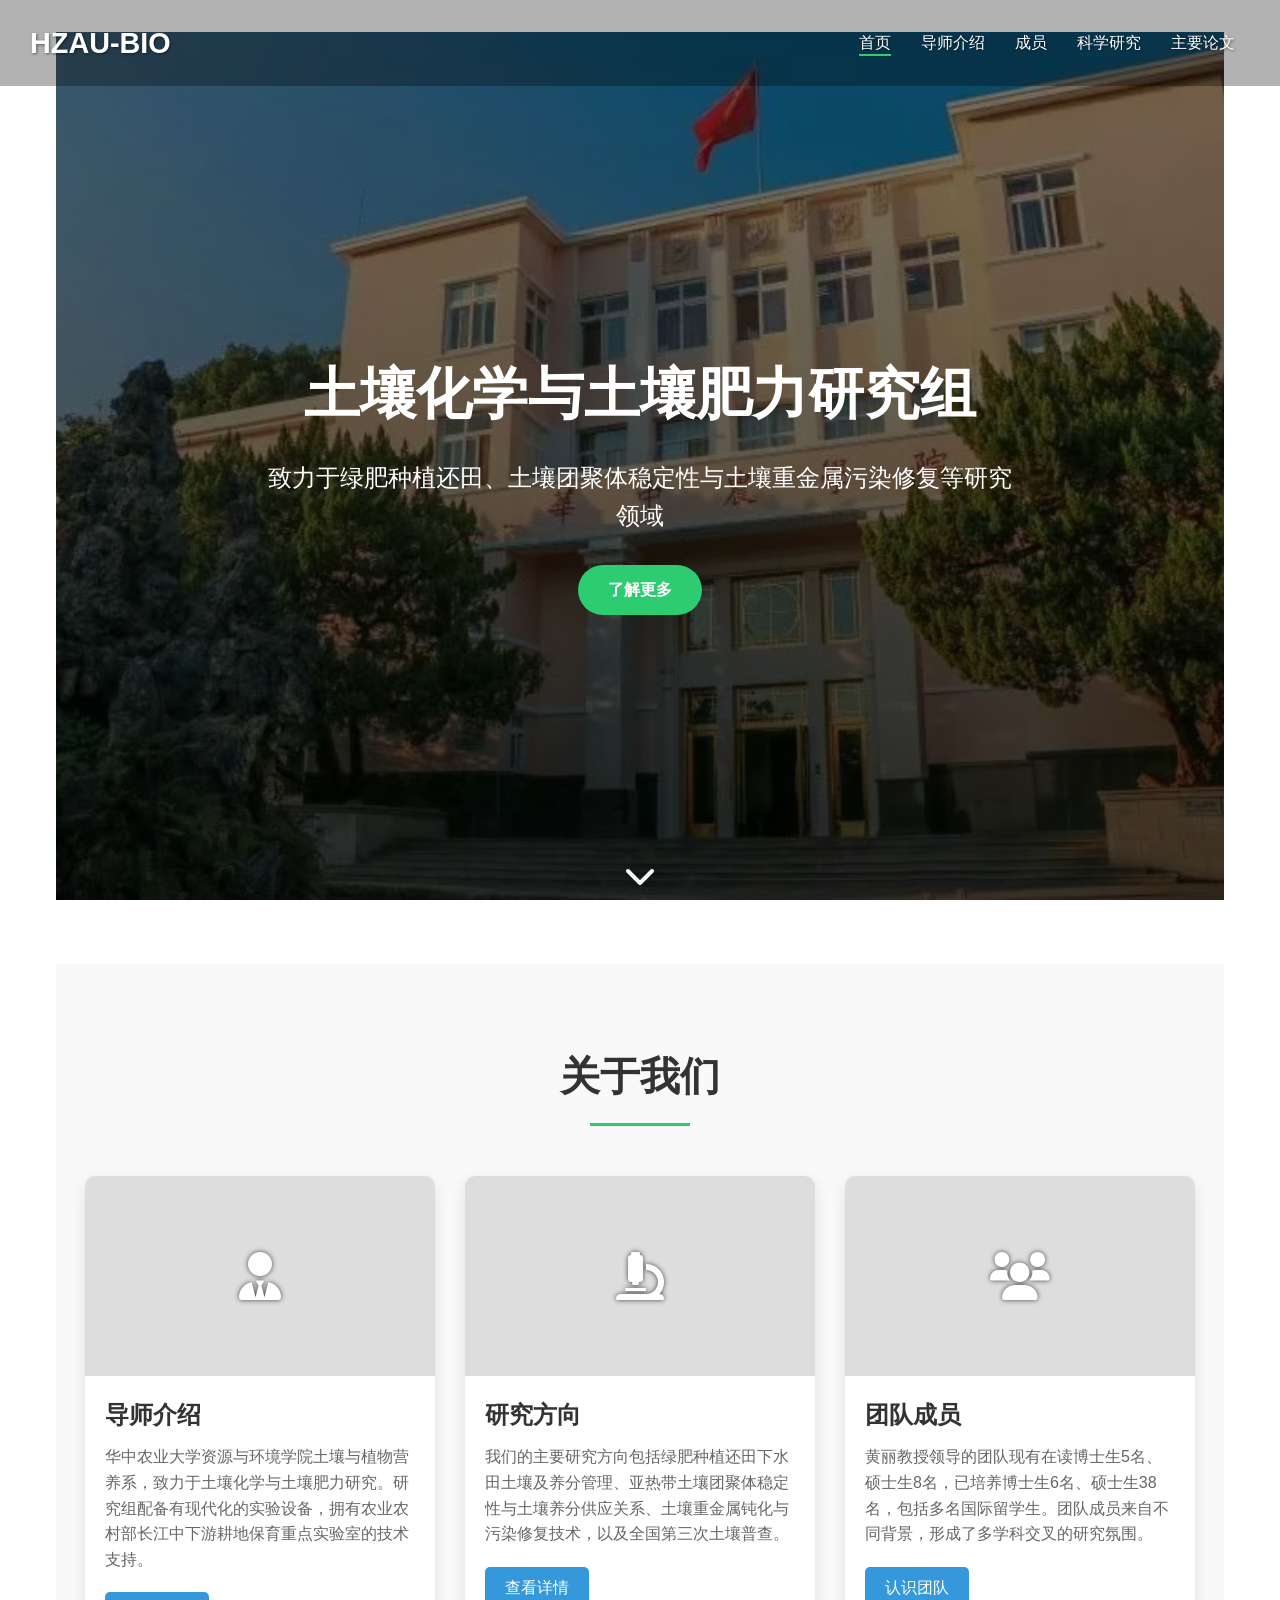
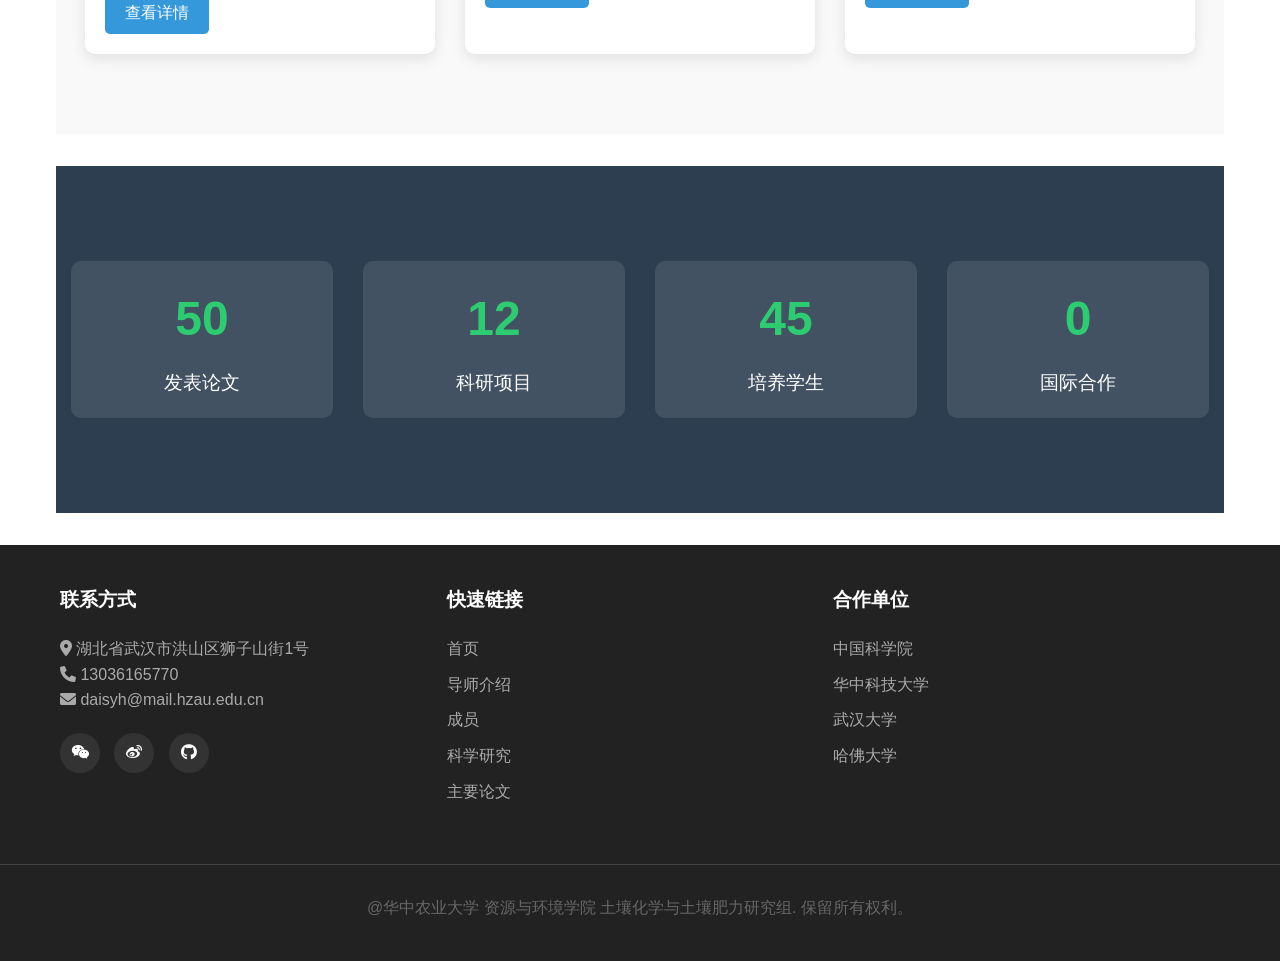
<file: index.html>
<!DOCTYPE html>
<html lang="zh-CN">

<head>
    <meta charset="UTF-8">
    <meta name="viewport" content="width=device-width, initial-scale=1.0">
    <title>土壤化学与土壤肥力研究组 - 华中农业大学</title>
    <link rel="stylesheet" href="css/base.css">
    <link rel="stylesheet" href="css/animation.css">
    <link rel="stylesheet" href="https://cdnjs.cloudflare.com/ajax/libs/font-awesome/6.0.0-beta3/css/all.min.css">
    <style>
        .hero-section {
            position: relative;
            height: 100vh;
            display: flex;
            justify-content: center;
            align-items: center;
            text-align: center;
            color: white;
            background: linear-gradient(rgba(0, 0, 0, 0.5), rgba(0, 0, 0, 0.7)), url('image/school.jpg');
            background-attachment: fixed;
            background-position: center;
            background-repeat: no-repeat;
            background-size: cover;
            overflow: hidden;
        }

        .hero-content {
            z-index: 2;
            max-width: 800px;
            padding: 20px;
        }

        .hero-title {
            font-size: 3.5rem;
            margin-bottom: 20px;
            opacity: 0;
            transform: translateY(30px);
            animation: fadeInUp 1s ease forwards;
        }

        .hero-subtitle {
            font-size: 1.5rem;
            margin-bottom: 30px;
            opacity: 0;
            transform: translateY(30px);
            animation: fadeInUp 1s ease 0.3s forwards;
        }

        .hero-button {
            display: inline-block;
            padding: 12px 30px;
            background-color: #2ecc71;
            color: white;
            text-decoration: none;
            border-radius: 30px;
            font-weight: bold;
            transition: all 0.3s ease;
            opacity: 0;
            transform: translateY(30px);
            animation: fadeInUp 1s ease 0.6s forwards;
        }

        .hero-button:hover {
            background-color: #27ae60;
            transform: translateY(-5px);
            box-shadow: 0 10px 20px rgba(0, 0, 0, 0.2);
        }

        .scroll-down {
            position: absolute;
            bottom: 30px;
            left: 50%;
            transform: translateX(-50%);
            font-size: 2rem;
            color: white;
            animation: bounce 2s infinite;
        }

        @keyframes bounce {
            0%, 20%, 50%, 80%, 100% {
                transform: translateY(0) translateX(-50%);
            }
            40% {
                transform: translateY(-30px) translateX(-50%);
            }
            60% {
                transform: translateY(-15px) translateX(-50%);
            }
        }

        .card-section {
            padding: 80px 0;
            background-color: #f9f9f9;
        }

        .section-title {
            text-align: center;
            margin-bottom: 50px;
            font-size: 2.5rem;
            position: relative;
        }

        .section-title:after {
            content: '';
            display: block;
            width: 100px;
            height: 3px;
            background-color: #2ecc71;
            margin: 15px auto;
        }

        .card-container {
            display: flex;
            flex-wrap: wrap;
            justify-content: center;
            gap: 30px;
            max-width: 1200px;
            margin: 0 auto;
        }

        .card {
            background-color: white;
            border-radius: 10px;
            overflow: hidden;
            box-shadow: 0 5px 15px rgba(0, 0, 0, 0.1);
            transition: all 0.3s ease;
            flex: 1;
            min-width: 280px;
            max-width: 350px;
            transform: translateY(50px);
            opacity: 0;
        }

        .card.animate {
            transform: translateY(0);
            opacity: 1;
        }

        .card:hover {
            transform: translateY(-10px);
            box-shadow: 0 15px 30px rgba(0, 0, 0, 0.2);
        }

        .card-img {
            height: 200px;
            background-color: #ddd;
            display: flex;
            align-items: center;
            justify-content: center;
            font-size: 3rem;
            color: #666;
        }

        .card-content {
            padding: 20px;
        }

        .card-title {
            font-size: 1.5rem;
            margin-bottom: 10px;
            color: #333;
        }

        .card-text {
            color: #666;
            margin-bottom: 20px;
            line-height: 1.6;
        }

        .card-link {
            display: inline-block;
            padding: 8px 20px;
            background-color: #3498db;
            color: white;
            text-decoration: none;
            border-radius: 5px;
            transition: all 0.3s ease;
        }

        .card-link:hover {
            background-color: #2980b9;
        }

        .stats-section {
            padding: 80px 0;
            background-color: #2c3e50;
            color: white;
            text-align: center;
        }

        .stats-container {
            display: flex;
            flex-wrap: wrap;
            justify-content: center;
            max-width: 1200px;
            margin: 0 auto;
        }

        .stat-item {
            flex: 1;
            min-width: 200px;
            padding: 20px;
            margin: 15px;
            background-color: rgba(255, 255, 255, 0.1);
            border-radius: 10px;
            transition: all 0.3s ease;
        }

        .stat-item:hover {
            background-color: rgba(255, 255, 255, 0.2);
            transform: translateY(-5px);
        }

        .stat-number {
            font-size: 3rem;
            font-weight: bold;
            margin-bottom: 10px;
            color: #2ecc71;
        }

        .stat-label {
            font-size: 1.2rem;
        }

        footer {
            background-color: #222;
            color: #aaa;
            padding: 40px 0;
            position: relative;
            bottom: auto;
        }

        .footer-content {
            max-width: 1200px;
            margin: 0 auto;
            display: flex;
            flex-wrap: wrap;
            justify-content: space-between;
            padding: 0 20px;
        }

        .footer-section {
            flex: 1;
            min-width: 250px;
            margin-bottom: 20px;
        }

        .footer-title {
            color: white;
            margin-bottom: 20px;
            font-size: 1.2rem;
        }

        .footer-links a {
            display: block;
            color: #aaa;
            text-decoration: none;
            margin-bottom: 10px;
            transition: color 0.3s ease;
        }

        .footer-links a:hover {
            color: #2ecc71;
        }

        .social-icons {
            margin-top: 20px;
        }

        .social-icons a {
            display: inline-block;
            width: 40px;
            height: 40px;
            background-color: #333;
            color: white;
            text-align: center;
            line-height: 40px;
            border-radius: 50%;
            margin-right: 10px;
            transition: all 0.3s ease;
        }

        .social-icons a:hover {
            background-color: #2ecc71;
            transform: translateY(-5px);
        }

        .copyright {
            text-align: center;
            padding-top: 30px;
            border-top: 1px solid #444;
            margin-top: 30px;
            color: #666;
        }

        @media (max-width: 768px) {
            .hero-title {
                font-size: 2.5rem;
            }
            
            .hero-subtitle {
                font-size: 1.2rem;
            }
            
            .footer-content {
                flex-direction: column;
            }
            
            .footer-section {
                margin-bottom: 30px;
            }
        }
    </style>
</head>

<body>
    <header>
        <nav class="navbar">
            <div class="logo">
                <h1>HZAU-BIO</h1>
            </div>
            <ul class="nav-links">
                <li><a href="index.html" class="active">首页</a></li>
                <li><a href="html/teacher.html">导师介绍</a></li>
                <li><a href="html/team.html">成员</a></li>
                <li><a href="html/projects.html">科学研究</a></li>
                <li><a href="html/main_paper.html">主要论文</a></li>
            </ul>
            <div class="burger">
                <div class="line1"></div>
                <div class="line2"></div>
                <div class="line3"></div>
            </div>
        </nav>
    </header>

    <main>
        <!-- 英雄区域 -->
        <section class="hero-section" id="home">
            <div class="hero-content">
                <h1 class="hero-title">土壤化学与土壤肥力研究组</h1>
                <p class="hero-subtitle">致力于绿肥种植还田、土壤团聚体稳定性与土壤重金属污染修复等研究领域</p>
                <a href="#about" class="hero-button">了解更多</a>
            </div>
            <div class="scroll-down">
                <i class="fas fa-chevron-down"></i>
            </div>
        </section>

        <!-- 关于我们 -->
        <section class="card-section" id="about">
            <div class="container">
                <h2 class="section-title">关于我们</h2>
                <div class="card-container">
                    <div class="card">
                        <div class="card-img" style="background-image: url('https://images.unsplash.com/photo-1542435503-956c469947f6?ixlib=rb-4.0.3&auto=format&fit=crop&w=500&h=200&q=80'); background-size: cover; background-position: center; color: white; text-shadow: 0 0 5px rgba(0,0,0,0.7);">
                            <i class="fas fa-user-tie"></i>
                        </div>
                        <div class="card-content">
                            <h3 class="card-title">导师介绍</h3>
                            <p class="card-text">华中农业大学资源与环境学院土壤与植物营养系，致力于土壤化学与土壤肥力研究。研究组配备有现代化的实验设备，拥有农业农村部长江中下游耕地保育重点实验室的技术支持。</p>
                            <a href="html/teacher.html" class="card-link">查看详情</a>
                        </div>
                    </div>
                    <div class="card">
                        <div class="card-img" style="background-image: url('https://images.unsplash.com/photo-1532094349884-543bc11b234d?ixlib=rb-4.0.3&auto=format&fit=crop&w=500&h=200&q=80'); background-size: cover; background-position: center; color: white; text-shadow: 0 0 5px rgba(0,0,0,0.7);">
                            <i class="fas fa-microscope"></i>
                        </div>
                        <div class="card-content">
                            <h3 class="card-title">研究方向</h3>
                            <p class="card-text">我们的主要研究方向包括绿肥种植还田下水田土壤及养分管理、亚热带土壤团聚体稳定性与土壤养分供应关系、土壤重金属钝化与污染修复技术，以及全国第三次土壤普查。</p>
                            <a href="html/projects.html" class="card-link">查看详情</a>
                        </div>
                    </div>
                    <div class="card">
                        <div class="card-img" style="background-image: url('https://images.unsplash.com/photo-1529156069898-49953e39b3ac?ixlib=rb-4.0.3&auto=format&fit=crop&w=500&h=200&q=80'); background-size: cover; background-position: center; color: white; text-shadow: 0 0 5px rgba(0,0,0,0.7);">
                            <i class="fas fa-users"></i>
                        </div>
                        <div class="card-content">
                            <h3 class="card-title">团队成员</h3>
                            <p class="card-text">黄丽教授领导的团队现有在读博士生5名、硕士生8名，已培养博士生6名、硕士生38名，包括多名国际留学生。团队成员来自不同背景，形成了多学科交叉的研究氛围。</p>
                            <a href="html/team.html" class="card-link">认识团队</a>
                        </div>
                    </div>
                </div>
            </div>
        </section>

        <!-- 统计数字 -->
        <section class="stats-section">
            <div class="container">
                <div class="stats-container">
                    <div class="stat-item">
                        <div class="stat-number" data-count="107">0</div>
                        <div class="stat-label">发表论文</div>
                    </div>
                    <div class="stat-item">
                        <div class="stat-number" data-count="26">0</div>
                        <div class="stat-label">科研项目</div>
                    </div>
                    <div class="stat-item">
                        <div class="stat-number" data-count="96">0</div>
                        <div class="stat-label">培养学生</div>
                    </div>
                    <div class="stat-item">
                        <div class="stat-number" data-count="1">0</div>
                        <div class="stat-label">国际合作</div>
                    </div>
                </div>
            </div>
        </section>
    </main>

    <footer>
        <div class="footer-content">
            <div class="footer-section">
                <h3 class="footer-title">联系方式</h3>
                <p><i class="fas fa-map-marker-alt"></i> 湖北省武汉市洪山区狮子山街1号</p>
                <p><i class="fas fa-phone"></i> 13036165770</p>
                <p><i class="fas fa-envelope"></i> daisyh@mail.hzau.edu.cn</p>
                <div class="social-icons">
                    <a href="#"><i class="fab fa-weixin"></i></a>
                    <a href="#"><i class="fab fa-weibo"></i></a>
                    <a href="#"><i class="fab fa-github"></i></a>
                </div>
            </div>
            
            <div class="footer-section">
                <h3 class="footer-title">快速链接</h3>
                <div class="footer-links">
                    <a href="index.html">首页</a>
                    <a href="html/teacher.html">导师介绍</a>
                    <a href="html/team.html">成员</a>
                    <a href="html/projects.html">科学研究</a>
                    <a href="html/main_paper.html">主要论文</a>
                </div>
            </div>
            
            <div class="footer-section">
                <h3 class="footer-title">合作单位</h3>
                <div class="footer-links">
                    <a href="#">中国科学院</a>
                    <a href="#">华中科技大学</a>
                    <a href="#">武汉大学</a>
                    <a href="#">哈佛大学</a>
                </div>
            </div>
        </div>
        
        <div class="copyright">
            <p>@华中农业大学 资源与环境学院 土壤化学与土壤肥力研究组. 保留所有权利。</p>
        </div>
    </footer>

    <script src="js/main.js"></script>
    <script src="js/animations.js"></script>
</body>

</html>
</file>
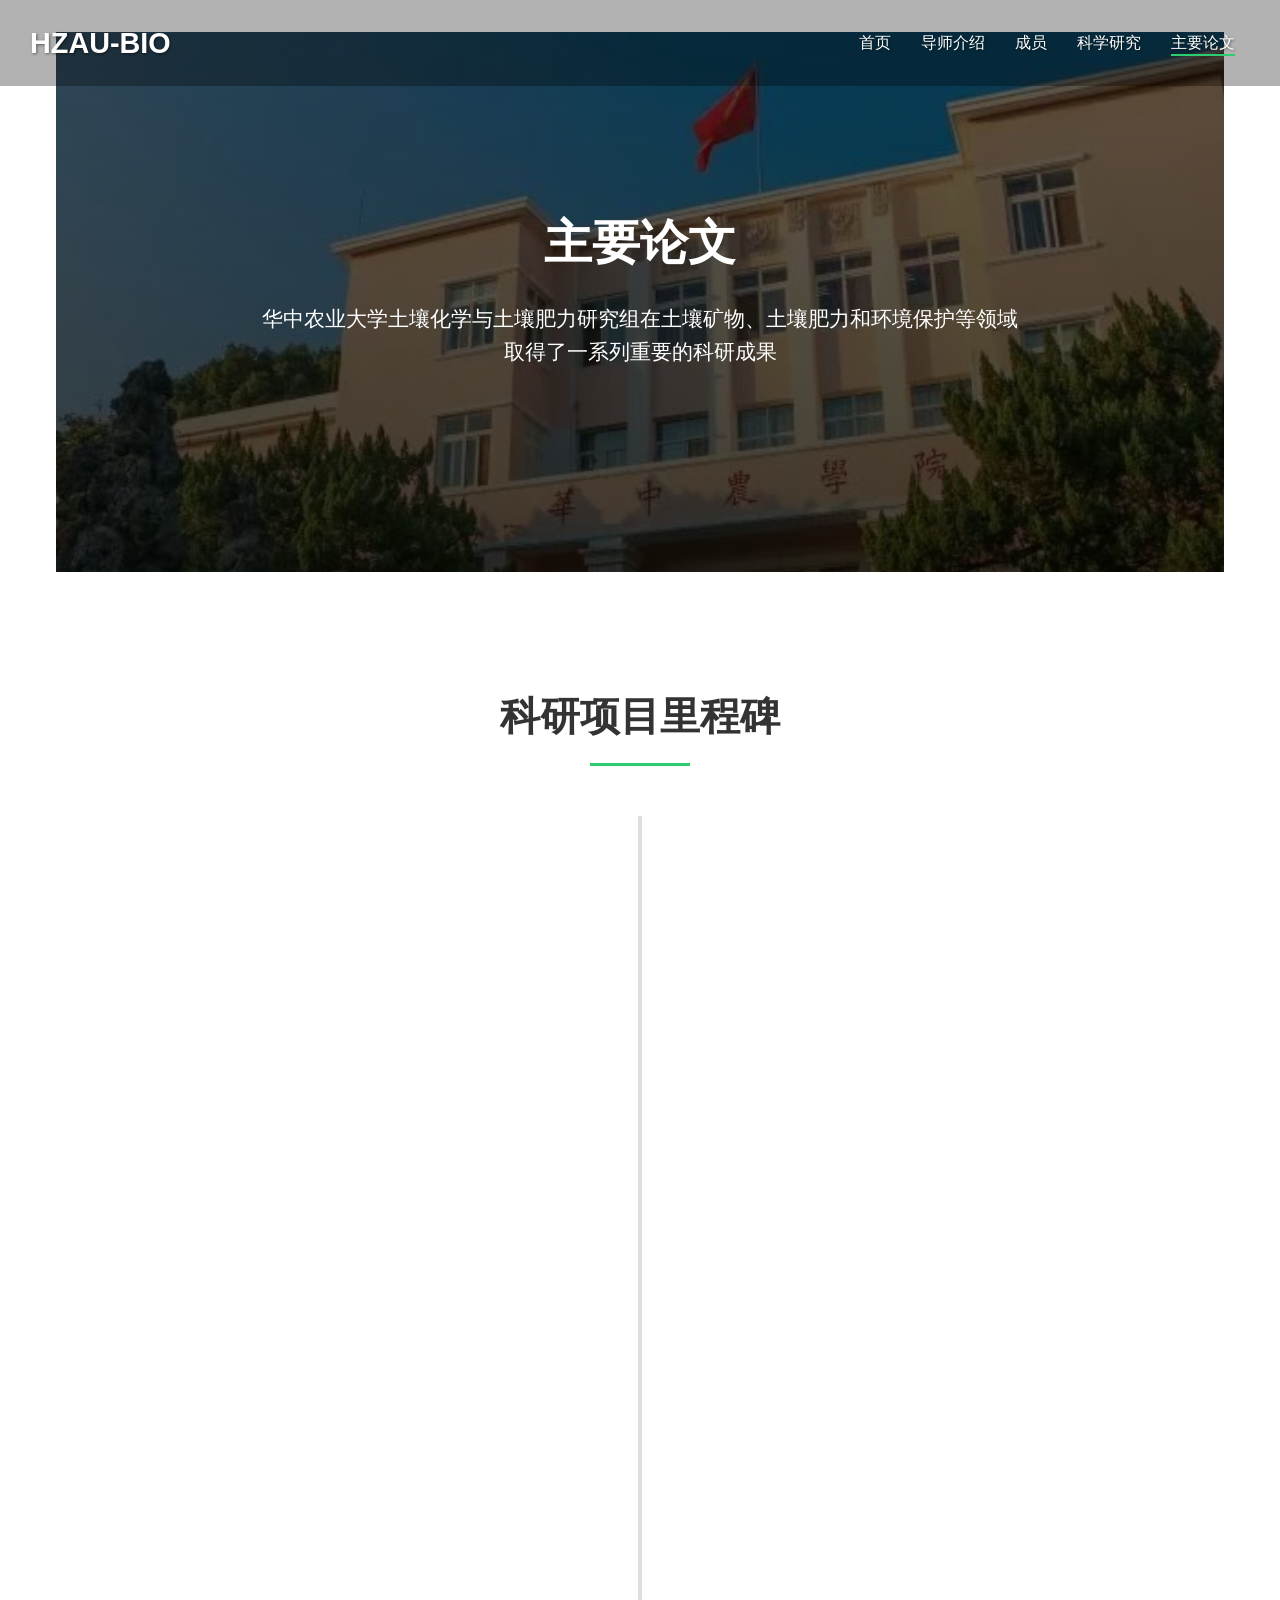
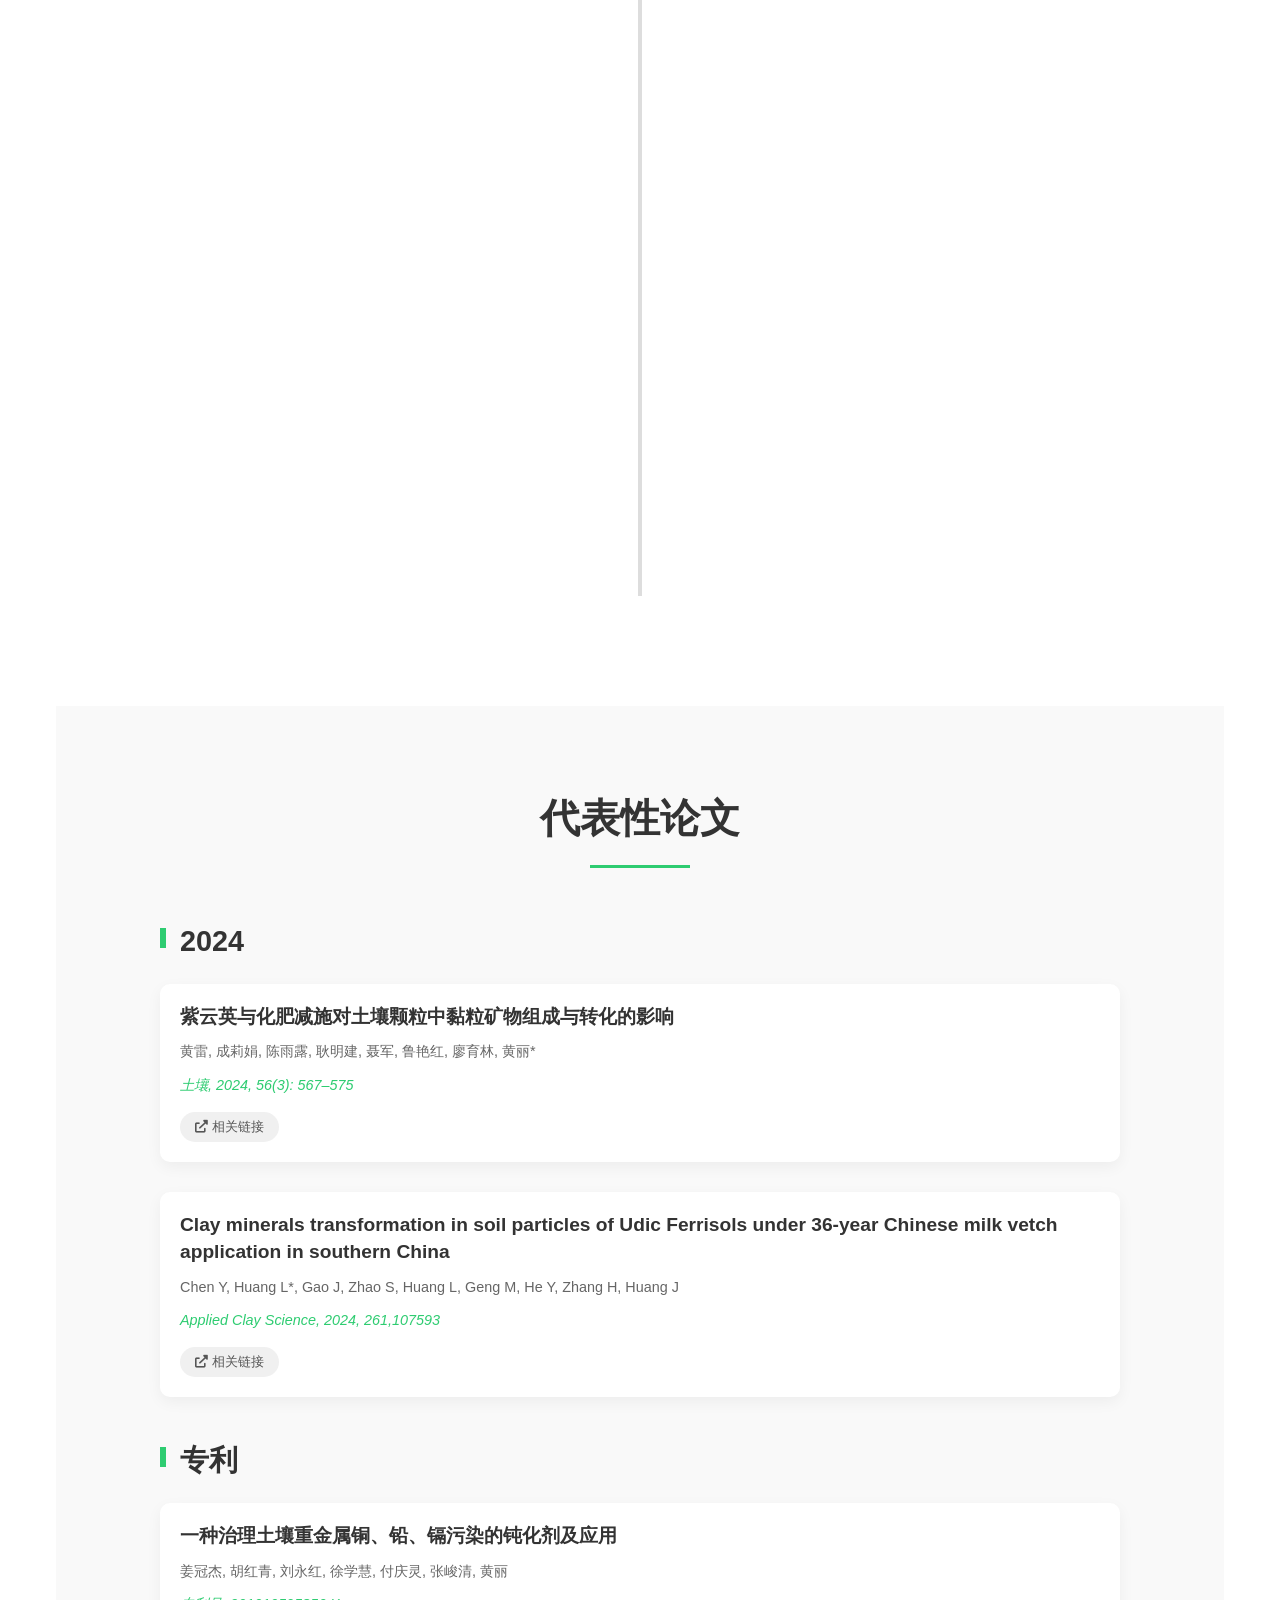
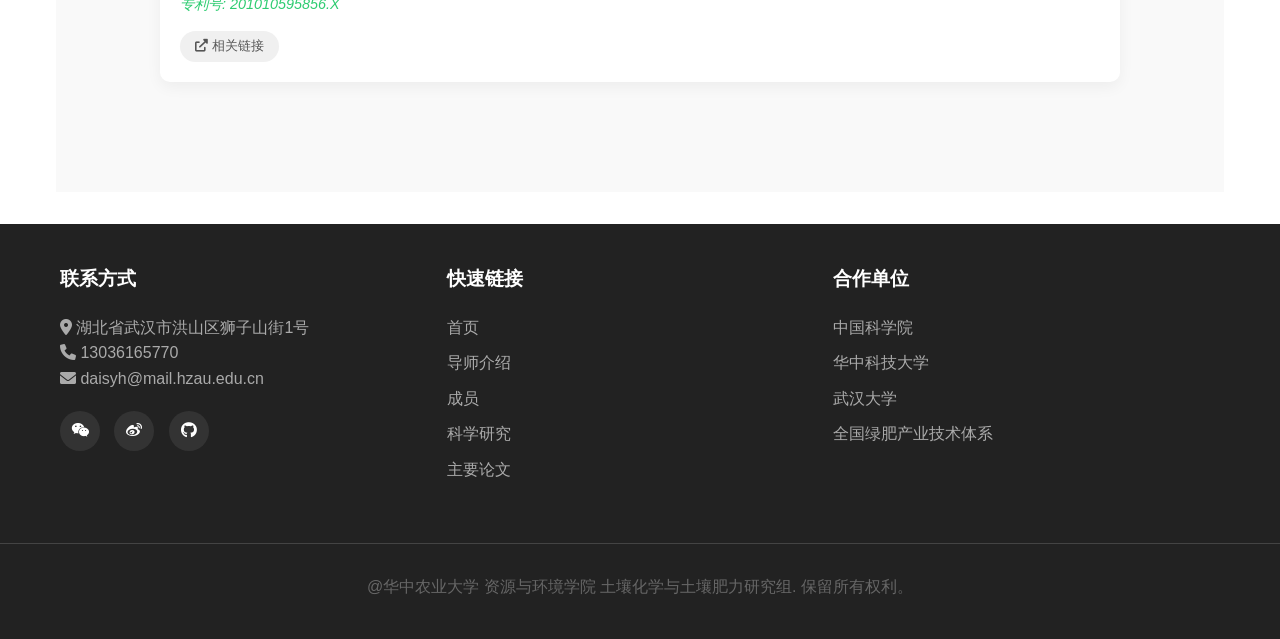
<file: html/main_paper.html>
<!DOCTYPE html>
<html lang="zh-CN">

<head>
    <meta charset="UTF-8">
    <meta name="viewport" content="width=device-width, initial-scale=1.0">
    <title>主要论文 - 华中农业大学土壤化学与土壤肥力研究组</title>
    
    <!-- 预加载关键资源 -->
    <link rel="preload" href="../css/base.css" as="style">
    <link rel="preload" href="../css/animation.css" as="style">
    <link rel="preload" href="../image/school.jpg" as="image">
    
    <link rel="stylesheet" href="../css/base.css">
    <link rel="stylesheet" href="../css/animation.css">
    <link rel="stylesheet" href="https://cdnjs.cloudflare.com/ajax/libs/font-awesome/6.0.0-beta3/css/all.min.css" media="print" onload="this.media='all'">
    <style>
        .research-hero {
            position: relative;
            height: 60vh;
            min-height: 400px;
            display: flex;
            justify-content: center;
            align-items: center;
            text-align: center;
            color: white;
            background: linear-gradient(rgba(0, 0, 0, 0.6), rgba(0, 0, 0, 0.8)), url('../image/school.jpg');
            background-attachment: fixed;
            background-position: center;
            background-repeat: no-repeat;
            background-size: cover;
        }

        .research-hero-content {
            max-width: 800px;
            padding: 0 20px;
        }

        .research-hero-title {
            font-size: 3rem;
            margin-bottom: 20px;
            opacity: 0;
            transform: translateY(30px);
            animation: fadeInUp 1s ease forwards;
        }

        .research-hero-subtitle {
            font-size: 1.3rem;
            margin-bottom: 30px;
            opacity: 0;
            transform: translateY(30px);
            animation: fadeInUp 1s ease 0.3s forwards;
        }

        .timeline-section {
            padding: 80px 0;
            max-width: 1200px;
            margin: 0 auto;
        }

        .section-title {
            text-align: center;
            margin-bottom: 50px;
            font-size: 2.5rem;
            position: relative;
        }

        .section-title:after {
            content: '';
            display: block;
            width: 100px;
            height: 3px;
            background-color: #2ecc71;
            margin: 15px auto;
        }

        .timeline {
            position: relative;
            max-width: 1000px;
            margin: 0 auto;
            padding: 0 20px;
        }

        .timeline::after {
            content: '';
            position: absolute;
            width: 4px;
            background-color: #ddd;
            top: 0;
            bottom: 0;
            left: 50%;
            margin-left: -2px;
        }

        .timeline-item {
            padding: 10px 40px;
            position: relative;
            width: 50%;
            box-sizing: border-box;
            margin-bottom: 30px;
        }

        .timeline-item:nth-child(odd) {
            left: 0;
        }

        .timeline-item:nth-child(even) {
            left: 50%;
        }

        .timeline-content {
            padding: 20px;
            background-color: white;
            border-radius: 10px;
            box-shadow: 0 5px 15px rgba(0, 0, 0, 0.1);
            transition: all 0.3s ease;
            position: relative;
        }

        .timeline-content:hover {
            transform: translateY(-5px);
            box-shadow: 0 15px 30px rgba(0, 0, 0, 0.15);
        }

        .timeline-item:nth-child(odd) .timeline-content::after {
            content: '';
            position: absolute;
            width: 20px;
            height: 20px;
            right: -20px;
            top: 20px;
            transform: rotate(45deg);
            background-color: white;
            box-shadow: 5px -5px 5px rgba(0, 0, 0, 0.05);
        }

        .timeline-item:nth-child(even) .timeline-content::after {
            content: '';
            position: absolute;
            width: 20px;
            height: 20px;
            left: -20px;
            top: 20px;
            transform: rotate(45deg);
            background-color: white;
            box-shadow: -5px 5px 5px rgba(0, 0, 0, 0.05);
        }

        .timeline-item::after {
            content: '';
            position: absolute;
            width: 20px;
            height: 20px;
            right: -13px;
            top: 20px;
            border-radius: 50%;
            background-color: #2ecc71;
            z-index: 1;
        }

        .timeline-item:nth-child(even)::after {
            left: -7px;
        }

        .timeline-date {
            position: absolute;
            width: 100px;
            top: 18px;
            text-align: center;
            font-size: 0.9rem;
            font-weight: bold;
            color: #2ecc71;
        }

        .timeline-item:nth-child(odd) .timeline-date {
            right: -120px;
        }

        .timeline-item:nth-child(even) .timeline-date {
            left: -120px;
        }

        .timeline-title {
            font-size: 1.3rem;
            color: #333;
            margin-bottom: 10px;
        }

        .timeline-description {
            color: #666;
            line-height: 1.6;
            margin-bottom: 15px;
        }

        .timeline-badge {
            display: inline-block;
            padding: 5px 10px;
            background-color: #f0f0f0;
            border-radius: 20px;
            font-size: 0.8rem;
            color: #555;
            margin-right: 5px;
            margin-bottom: 5px;
        }

        .publications-section {
            padding: 80px 0;
            background-color: #f9f9f9;
        }

        .publications-container {
            max-width: 1000px;
            margin: 0 auto;
            padding: 0 20px;
        }

        .pub-year {
            font-size: 1.8rem;
            color: #333;
            margin: 40px 0 20px;
            position: relative;
            padding-left: 20px;
        }

        .pub-year::before {
            content: '';
            position: absolute;
            left: 0;
            top: 10px;
            height: 20px;
            width: 6px;
            background-color: #2ecc71;
        }

        .publication-item {
            margin-bottom: 30px;
            padding: 20px;
            background-color: white;
            border-radius: 10px;
            box-shadow: 0 5px 15px rgba(0, 0, 0, 0.05);
            transition: all 0.3s ease;
            opacity: 0;
            transform: translateY(20px);
        }

        .publication-item.animate {
            opacity: 1;
            transform: translateY(0);
        }

        .publication-item:hover {
            box-shadow: 0 10px 30px rgba(0, 0, 0, 0.1);
            transform: translateY(-5px);
        }

        .publication-title {
            font-size: 1.2rem;
            color: #333;
            margin-bottom: 10px;
            line-height: 1.4;
        }

        .publication-authors {
            font-size: 0.9rem;
            color: #666;
            margin-bottom: 10px;
        }

        .publication-journal {
            font-size: 0.9rem;
            color: #2ecc71;
            font-style: italic;
            margin-bottom: 10px;
        }

        .publication-links {
            display: flex;
            gap: 10px;
            margin-top: 15px;
        }

        .publication-link {
            display: inline-block;
            padding: 5px 15px;
            background-color: #f0f0f0;
            border-radius: 20px;
            font-size: 0.8rem;
            color: #555;
            text-decoration: none;
            transition: all 0.3s ease;
        }

        .publication-link:hover {
            background-color: #2ecc71;
            color: white;
        }

        @media (max-width: 768px) {
            .timeline::after {
                left: 40px;
            }
            
            .timeline-item {
                width: 100%;
                padding-left: 80px;
                padding-right: 0;
            }
            
            .timeline-item:nth-child(even) {
                left: 0;
            }
            
            .timeline-item::after {
                left: 33px;
            }
            
            .timeline-item:nth-child(even)::after {
                left: 33px;
            }
            
            .timeline-date {
                position: relative;
                width: auto;
                top: auto;
                left: 0;
                right: auto;
                text-align: left;
                margin-bottom: 10px;
            }
            
            .timeline-item:nth-child(odd) .timeline-date,
            .timeline-item:nth-child(even) .timeline-date {
                left: auto;
                right: auto;
            }
            
            .timeline-content::after {
                display: none;
            }
            
            .research-hero-title {
                font-size: 2.2rem;
            }
            
            .research-hero-subtitle {
                font-size: 1.1rem;
            }
        }
    </style>
</head>

<body>
    <header>
        <nav class="navbar">
            <div class="logo">
                <h1>HZAU-BIO</h1>
            </div>
            <ul class="nav-links">
                <li><a href="../index.html">首页</a></li>
                <li><a href="teacher.html">导师介绍</a></li>
                <li><a href="team.html">成员</a></li>
                <li><a href="projects.html">科学研究</a></li>
                <li><a href="main_paper.html" class="active">主要论文</a></li>
            </ul>
            <div class="burger">
                <div class="line1"></div>
                <div class="line2"></div>
                <div class="line3"></div>
            </div>
        </nav>
    </header>

    <main>
        <!-- 英雄区域 -->
        <section class="research-hero">
            <div class="research-hero-content">
                <h1 class="research-hero-title">主要论文</h1>
                <p class="research-hero-subtitle">华中农业大学土壤化学与土壤肥力研究组在土壤矿物、土壤肥力和环境保护等领域取得了一系列重要的科研成果</p>
            </div>
        </section>

        <!-- 研究里程碑时间线 -->
        <section class="timeline-section">
            <h2 class="section-title">科研项目里程碑</h2>
            
            <div class="timeline">
                <div class="timeline-item timeline-item">
                    <div class="timeline-date">2020-2023</div>
                    <div class="timeline-content">
                        <h3 class="timeline-title">长期绿肥还田下水稻土中黏土矿物演化</h3>
                        <p class="timeline-description">研究长期绿肥还田下水稻土中黏土矿物演化及其对团聚体水稳性的影响，国家自然科学基金41977020。</p>
                        <div class="timeline-badges">
                            <span class="timeline-badge">国家自然科学基金</span>
                            <span class="timeline-badge">主持</span>
                        </div>
                    </div>
                </div>
                
                <div class="timeline-item timeline-item">
                    <div class="timeline-date">2019-2023</div>
                    <div class="timeline-content">
                        <h3 class="timeline-title">村镇社区环境监测及修复</h3>
                        <p class="timeline-description">村镇社区环境监测及修复关键技术研发，国家重点研发计划2019YFD1100503。</p>
                        <div class="timeline-badges">
                            <span class="timeline-badge">国家重点研发计划</span>
                            <span class="timeline-badge">子课题主持</span>
                        </div>
                    </div>
                </div>
                
                <div class="timeline-item timeline-item">
                    <div class="timeline-date">2017-至今</div>
                    <div class="timeline-content">
                        <h3 class="timeline-title">国家绿肥产业技术体系</h3>
                        <p class="timeline-description">水田土壤及养分管理岗位，国家绿肥产业技术体系，CARS-22。</p>
                        <div class="timeline-badges">
                            <span class="timeline-badge">国家项目</span>
                            <span class="timeline-badge">参加</span>
                        </div>
                    </div>
                </div>
                
                <div class="timeline-item timeline-item">
                    <div class="timeline-date">2013-2017</div>
                    <div class="timeline-content">
                        <h3 class="timeline-title">生活污泥沼气化处理利用技术</h3>
                        <p class="timeline-description">生活污泥沼气化处理利用技术及设备研究与示范，公益性行业专项201303101。</p>
                        <div class="timeline-badges">
                            <span class="timeline-badge">公益性行业专项</span>
                            <span class="timeline-badge">参加</span>
                        </div>
                    </div>
                </div>
                
                <div class="timeline-item timeline-item">
                    <div class="timeline-date">2013-2016</div>
                    <div class="timeline-content">
                        <h3 class="timeline-title">地带性土壤纳米颗粒研究</h3>
                        <p class="timeline-description">几种地带性土壤纳米颗粒的物质组成与粘土矿物演化特点，国家自然科学基金41271252。</p>
                        <div class="timeline-badges">
                            <span class="timeline-badge">国家自然科学基金</span>
                            <span class="timeline-badge">主持</span>
                        </div>
                    </div>
                </div>
                
                <div class="timeline-item timeline-item">
                    <div class="timeline-date">2005</div>
                    <div class="timeline-content">
                        <h3 class="timeline-title">获湖北省自然科学优秀学术论文奖</h3>
                        <p class="timeline-description">湖北省自然科学优秀学术论文二等奖1项。</p>
                        <div class="timeline-badges">
                            <span class="timeline-badge">省级奖项</span>
                        </div>
                    </div>
                </div>
            </div>
        </section>

        <!-- 发表论文 -->
        <section class="publications-section">
            <div class="publications-container">
                <h2 class="section-title">代表性论文</h2>
                
                <h3 class="pub-year">2024</h3>
                <div class="publication-item scroll-animation">
                    <h4 class="publication-title">紫云英与化肥减施对土壤颗粒中黏粒矿物组成与转化的影响</h4>
                    <p class="publication-authors">黄雷, 成莉娟, 陈雨露, 耿明建, 聂军, 鲁艳红, 廖育林, 黄丽*</p>
                    <p class="publication-journal">土壤, 2024, 56(3): 567–575</p>
                    <div class="publication-links">
                        <a href="https://zyhj.hzau.edu.cn/info/1183/7560.htm" class="publication-link" target="_blank"><i class="fas fa-external-link-alt"></i> 相关链接</a>
                    </div>
                </div>
                
                <div class="publication-item scroll-animation">
                    <h4 class="publication-title">Clay minerals transformation in soil particles of Udic Ferrisols under 36-year Chinese milk vetch application in southern China</h4>
                    <p class="publication-authors">Chen Y, Huang L*, Gao J, Zhao S, Huang L, Geng M, He Y, Zhang H, Huang J</p>
                    <p class="publication-journal">Applied Clay Science, 2024, 261,107593</p>
                    <div class="publication-links">
                        <a href="https://zyhj.hzau.edu.cn/info/1183/7560.htm" class="publication-link" target="_blank"><i class="fas fa-external-link-alt"></i> 相关链接</a>
                    </div>
                </div>
                
                <h3 class="pub-year">专利</h3>
                <div class="publication-item scroll-animation">
                    <h4 class="publication-title">一种治理土壤重金属铜、铅、镉污染的钝化剂及应用</h4>
                    <p class="publication-authors">姜冠杰, 胡红青, 刘永红, 徐学慧, 付庆灵, 张峻清, 黄丽</p>
                    <p class="publication-journal">专利号: 201010595856.X</p>
                    <div class="publication-links">
                        <a href="https://zyhj.hzau.edu.cn/info/1183/7560.htm" class="publication-link" target="_blank"><i class="fas fa-external-link-alt"></i> 相关链接</a>
                    </div>
                </div>
            </div>
        </section>
    </main>

    <footer>
        <div class="footer-content">
            <div class="footer-section">
                <h3 class="footer-title">联系方式</h3>
                <p><i class="fas fa-map-marker-alt"></i> 湖北省武汉市洪山区狮子山街1号</p>
                <p><i class="fas fa-phone"></i> 13036165770</p>
                <p><i class="fas fa-envelope"></i> daisyh@mail.hzau.edu.cn</p>
                <div class="social-icons">
                    <a href="#"><i class="fab fa-weixin"></i></a>
                    <a href="#"><i class="fab fa-weibo"></i></a>
                    <a href="#"><i class="fab fa-github"></i></a>
                </div>
            </div>
            
            <div class="footer-section">
                <h3 class="footer-title">快速链接</h3>
                <div class="footer-links">
                    <a href="../index.html">首页</a>
                    <a href="teacher.html">导师介绍</a>
                    <a href="team.html">成员</a>
                    <a href="projects.html">科学研究</a>
                    <a href="main_paper.html">主要论文</a>
                </div>
            </div>
            
            <div class="footer-section">
                <h3 class="footer-title">合作单位</h3>
                <div class="footer-links">
                    <a href="#">中国科学院</a>
                    <a href="#">华中科技大学</a>
                    <a href="#">武汉大学</a>
                    <a href="#">全国绿肥产业技术体系</a>
                </div>
            </div>
        </div>
        
        <div class="copyright">
            <p>@华中农业大学 资源与环境学院 土壤化学与土壤肥力研究组. 保留所有权利。</p>
        </div>
    </footer>

    <script src="../js/main.js"></script>
    <script src="../js/animations.js"></script>
</body>

</html>
</file>
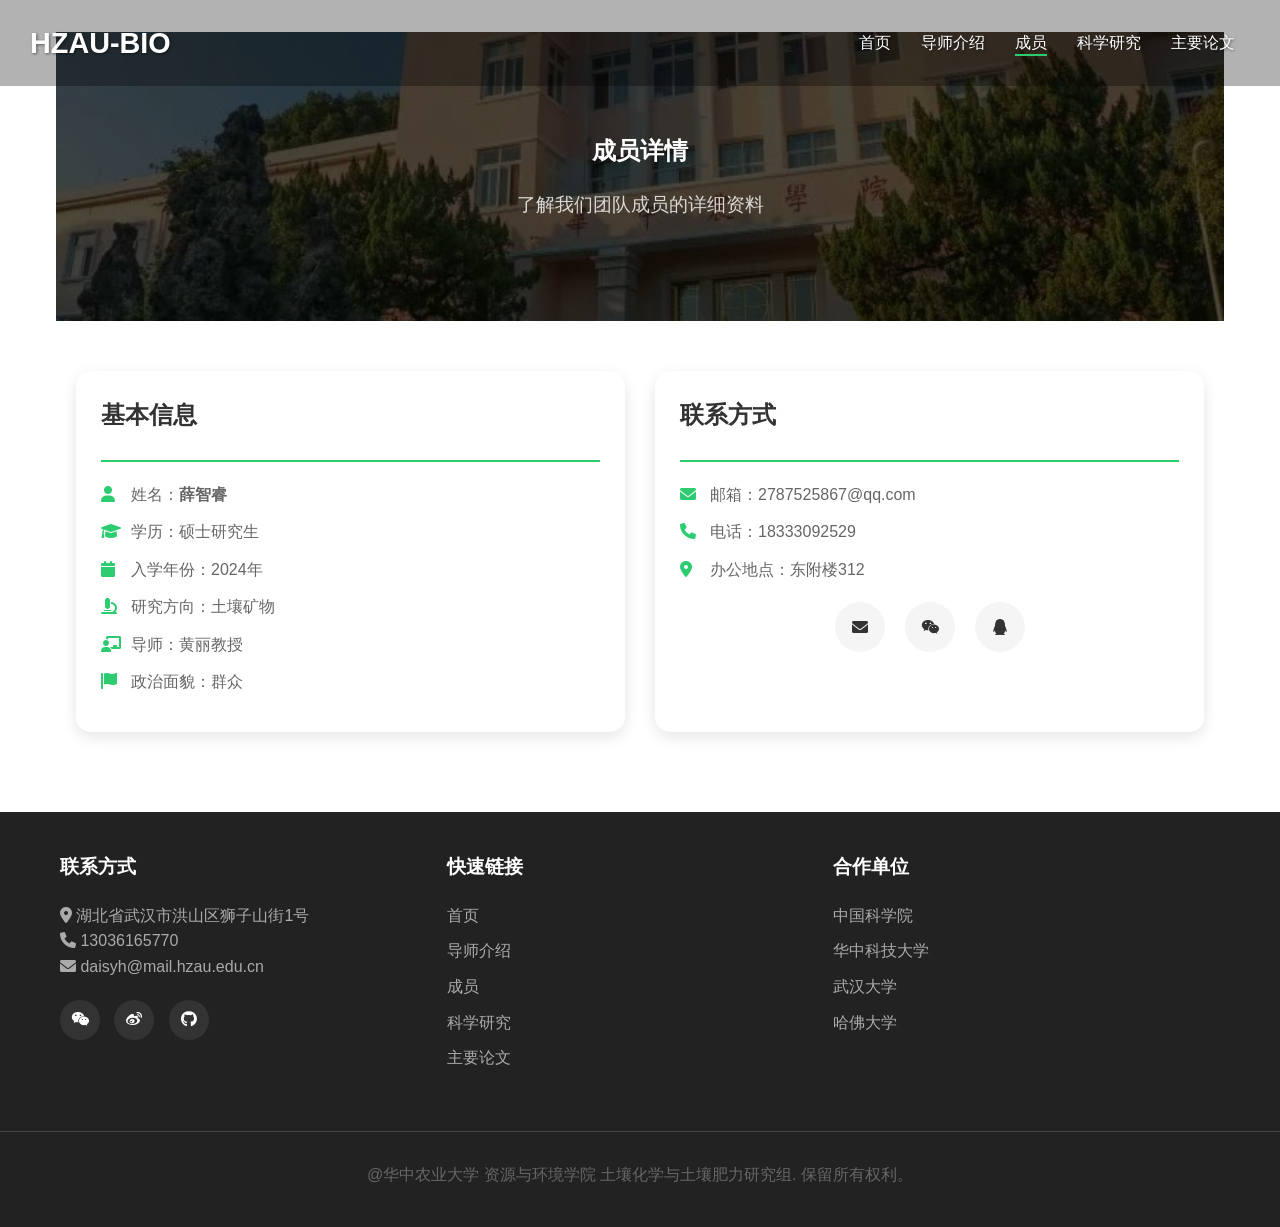
<file: html/member_detail_template.html>
<!DOCTYPE html>
<html lang="zh-CN">
<head>
    <meta charset="UTF-8">
    <meta name="viewport" content="width=device-width, initial-scale=1.0">
    <title>成员详情 - 土壤化学与土壤肥力研究组</title>
    <link rel="stylesheet" href="../css/base.css">
    <link rel="stylesheet" href="../css/animation.css">
    <link rel="stylesheet" href="https://cdnjs.cloudflare.com/ajax/libs/font-awesome/6.0.0-beta3/css/all.min.css">
    <style>
        .member-header {
            background: linear-gradient(rgba(0, 0, 0, 0.7), rgba(0, 0, 0, 0.7)), url('../image/school.jpg');
            background-size: cover;
            background-position: center;
            color: white;
            text-align: center;
            padding: 100px 20px;
            margin-bottom: 50px;
        }
        
        .member-title {
            font-size: if(mobile=true, 2rem, 2.5rem);
            margin-bottom: 20px;
        }
        
        .member-subtitle {
            font-size: 1.2rem;
            opacity: 0.8;
        }
        
        .member-container {
            max-width: 1200px;
            margin: 0 auto 80px;
            padding: 0 20px;
            display: grid;
            grid-template-columns: repeat(auto-fit, minmax(300px, 1fr));
            gap: 30px;
        }
        
        .info-card {
            background: white;
            border-radius: 15px;
            padding: 25px;
            box-shadow: 0 5px 15px rgba(0, 0, 0, 0.1);
            transition: transform 0.3s ease;
        }
        
        .info-card:hover {
            transform: translateY(-5px);
        }
        
        .card-header {
            margin-bottom: 20px;
            padding-bottom: 15px;
            border-bottom: 2px solid #2ecc71;
        }
        
        .card-title {
            font-size: 1.5rem;
            color: #333;
            margin-bottom: 10px;
        }
        
        .info-list {
            list-style: none;
            padding: 0;
        }
        
        .info-item {
            margin-bottom: 12px;
            color: #666;
            display: flex;
            align-items: flex-start;
        }
        
        .info-item i {
            margin-right: 10px;
            color: #2ecc71;
            width: 20px;
            margin-top: 4px;
        }
        
        .contact-card {
            grid-column: span 2;
            text-align: center;
        }
        
        .contact-icons {
            display: flex;
            justify-content: center;
            gap: 20px;
            margin-top: 20px;
        }
        
        .contact-icons a {
            display: flex;
            align-items: center;
            justify-content: center;
            width: 50px;
            height: 50px;
            border-radius: 50%;
            background-color: #f5f5f5;
            color: #333;
            transition: all 0.3s ease;
            text-decoration: none;
        }
        
        .contact-icons a:hover {
            background-color: #2ecc71;
            color: white;
            transform: translateY(-5px);
        }
        
        @media (max-width: 768px) {
            .member-container {
                grid-template-columns: 1fr;
            }
            
            .contact-card {
                grid-column: span 1;
            }
        }
    </style>
</head>
<body>
    <header>
        <nav class="navbar">
            <div class="logo">
                <h1>HZAU-BIO</h1>
            </div>
            <ul class="nav-links">
                <li><a href="../index.html">首页</a></li>
                <li><a href="teacher.html">导师介绍</a></li>
                <li><a href="team.html" class="active">成员</a></li>
                <li><a href="projects.html">科学研究</a></li>
                <li><a href="main_paper.html">主要论文</a></li>
            </ul>
            <div class="burger">
                <div class="line1"></div>
                <div class="line2"></div>
                <div class="line3"></div>
            </div>
        </nav>
    </header>

    <main>
        <section class="member-header">
            <h1 class="member-title">成员详情</h1>
            <p class="member-subtitle">了解我们团队成员的详细资料</p>
        </section>
        
        <section class="member-container">
            <!-- 基本信息卡片 -->
            <div class="info-card">
                <div class="card-header">
                    <h2 class="card-title">基本信息</h2>
                </div>
                <ul class="info-list">
                    <li class="info-item">
                        <i class="fas fa-user"></i>
                        <span>姓名：<strong>薛智睿</strong></span>
                    </li>
                    <li class="info-item">
                        <i class="fas fa-graduation-cap"></i>
                        <span>学历：硕士研究生</span>
                    </li>
                    <li class="info-item">
                        <i class="fas fa-calendar"></i>
                        <span>入学年份：2024年</span>
                    </li>
                    <li class="info-item">
                        <i class="fas fa-microscope"></i>
                        <span>研究方向：土壤矿物</span>
                    </li>
                    <li class="info-item">
                        <i class="fas fa-chalkboard-teacher"></i>
                        <span>导师：黄丽教授</span>
                    </li>
                    <li class="info-item">
                        <i class="fas fa-flag"></i>
                        <span>政治面貌：群众</span>
                    </li>
                </ul>
            </div>

            <!-- 联系方式卡片 -->
            <div class="info-card">
                <div class="card-header">
                    <h2 class="card-title">联系方式</h2>
                </div>
                <ul class="info-list">
                    <li class="info-item">
                        <i class="fas fa-envelope"></i>
                        <span>邮箱：2787525867@qq.com</span>
                    </li>
                    <li class="info-item">
                        <i class="fas fa-phone"></i>
                        <span>电话：18333092529</span>
                    </li>
                    <li class="info-item">
                        <i class="fas fa-map-marker-alt"></i>
                        <span>办公地点：东附楼312</span>
                    </li>
                </ul>
                <div class="contact-icons">
                    <a href="mailto:2787525867@qq.com"><i class="fas fa-envelope"></i></a>
                    <a href="#"><i class="fab fa-weixin"></i></a>
                    <a href="#"><i class="fab fa-qq"></i></a>
                </div>
            </div>
        </section>
    </main>

    <footer>
        <div class="footer-content">
            <div class="footer-section">
                <h3 class="footer-title">联系方式</h3>
                <p><i class="fas fa-map-marker-alt"></i> 湖北省武汉市洪山区狮子山街1号</p>
                <p><i class="fas fa-phone"></i> 13036165770</p>
                <p><i class="fas fa-envelope"></i> daisyh@mail.hzau.edu.cn</p>
                <div class="social-icons">
                    <a href="#"><i class="fab fa-weixin"></i></a>
                    <a href="#"><i class="fab fa-weibo"></i></a>
                    <a href="#"><i class="fab fa-github"></i></a>
                </div>
            </div>
            
            <div class="footer-section">
                <h3 class="footer-title">快速链接</h3>
                <div class="footer-links">
                    <a href="../index.html">首页</a>
                    <a href="teacher.html">导师介绍</a>
                    <a href="team.html">成员</a>
                    <a href="projects.html">科学研究</a>
                    <a href="main_paper.html">主要论文</a>
                </div>
            </div>
            
            <div class="footer-section">
                <h3 class="footer-title">合作单位</h3>
                <div class="footer-links">
                    <a href="#">中国科学院</a>
                    <a href="#">华中科技大学</a>
                    <a href="#">武汉大学</a>
                    <a href="#">哈佛大学</a>
                </div>
            </div>
        </div>
        
        <div class="copyright">
            <p>@华中农业大学 资源与环境学院 土壤化学与土壤肥力研究组. 保留所有权利。</p>
        </div>
    </footer>

    <script src="../js/main.js"></script>
    <script src="../js/animations.js"></script>
</body>
</html>
</file>
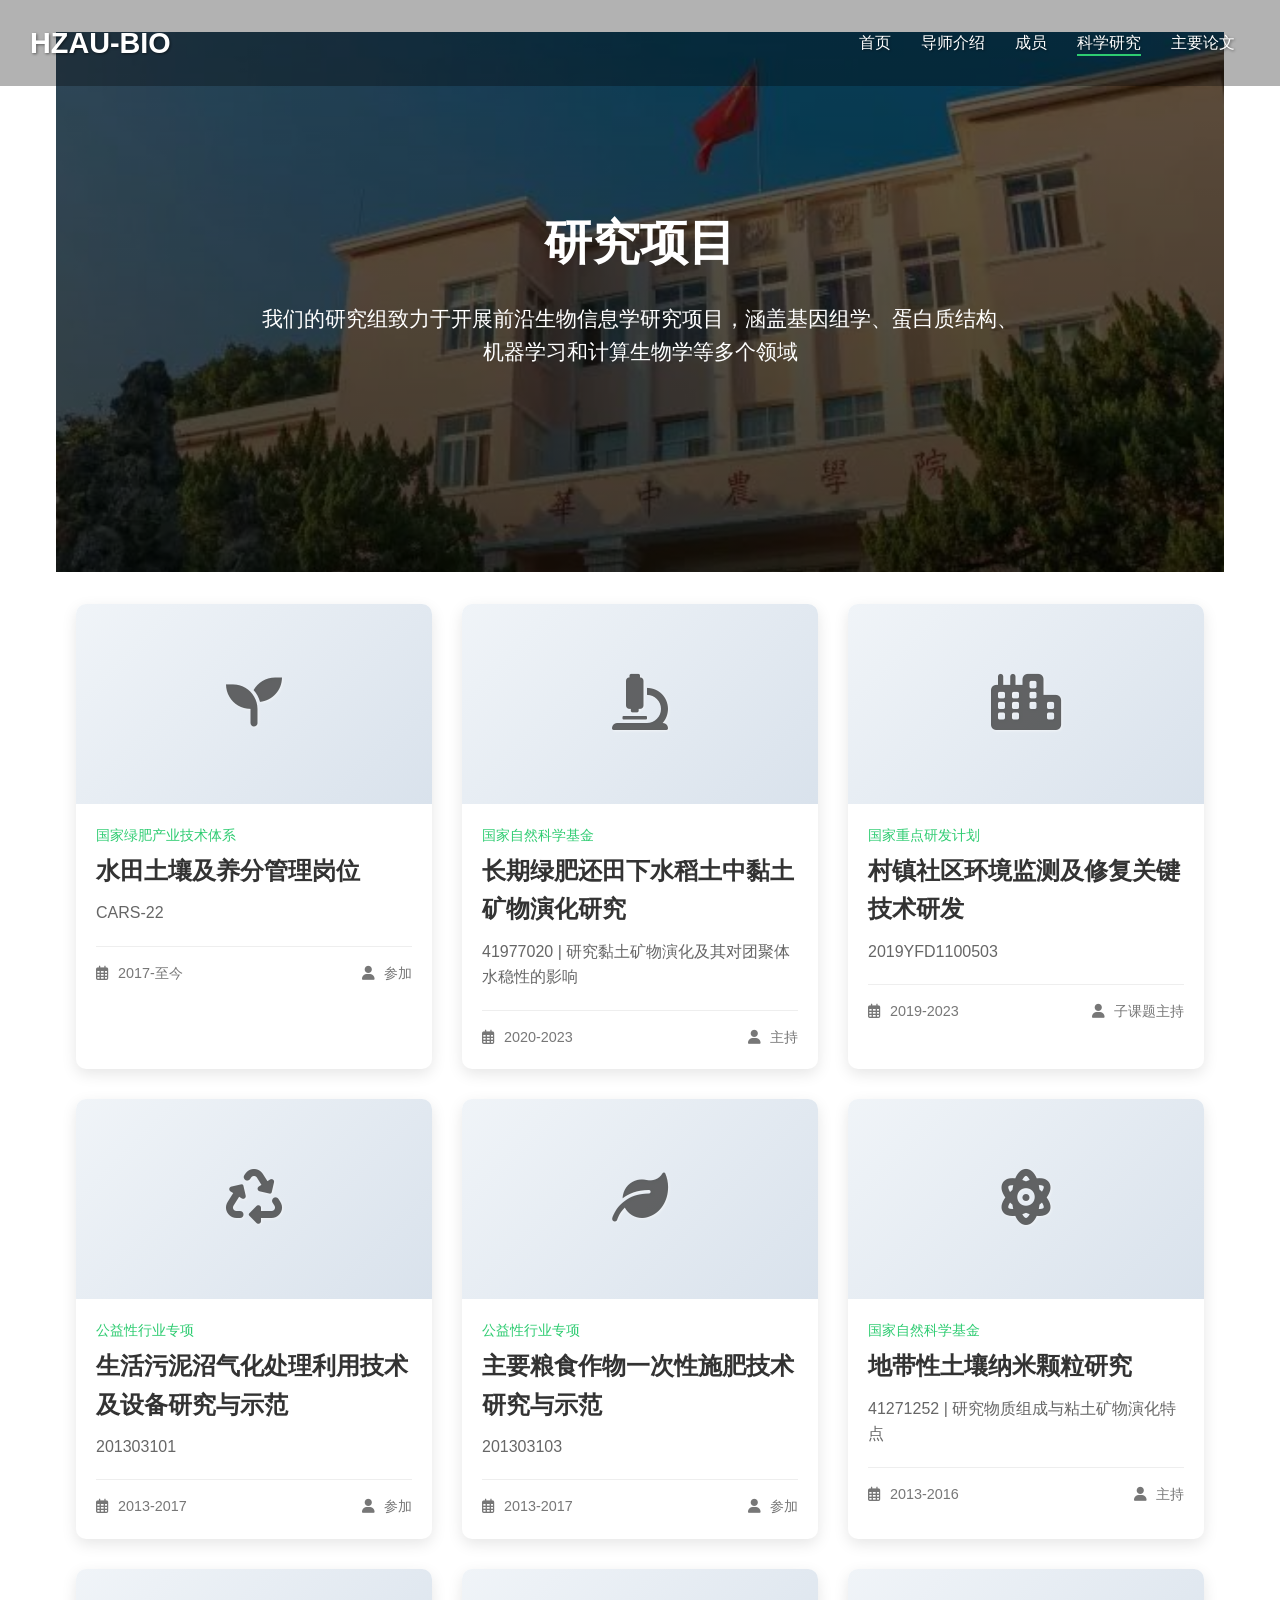
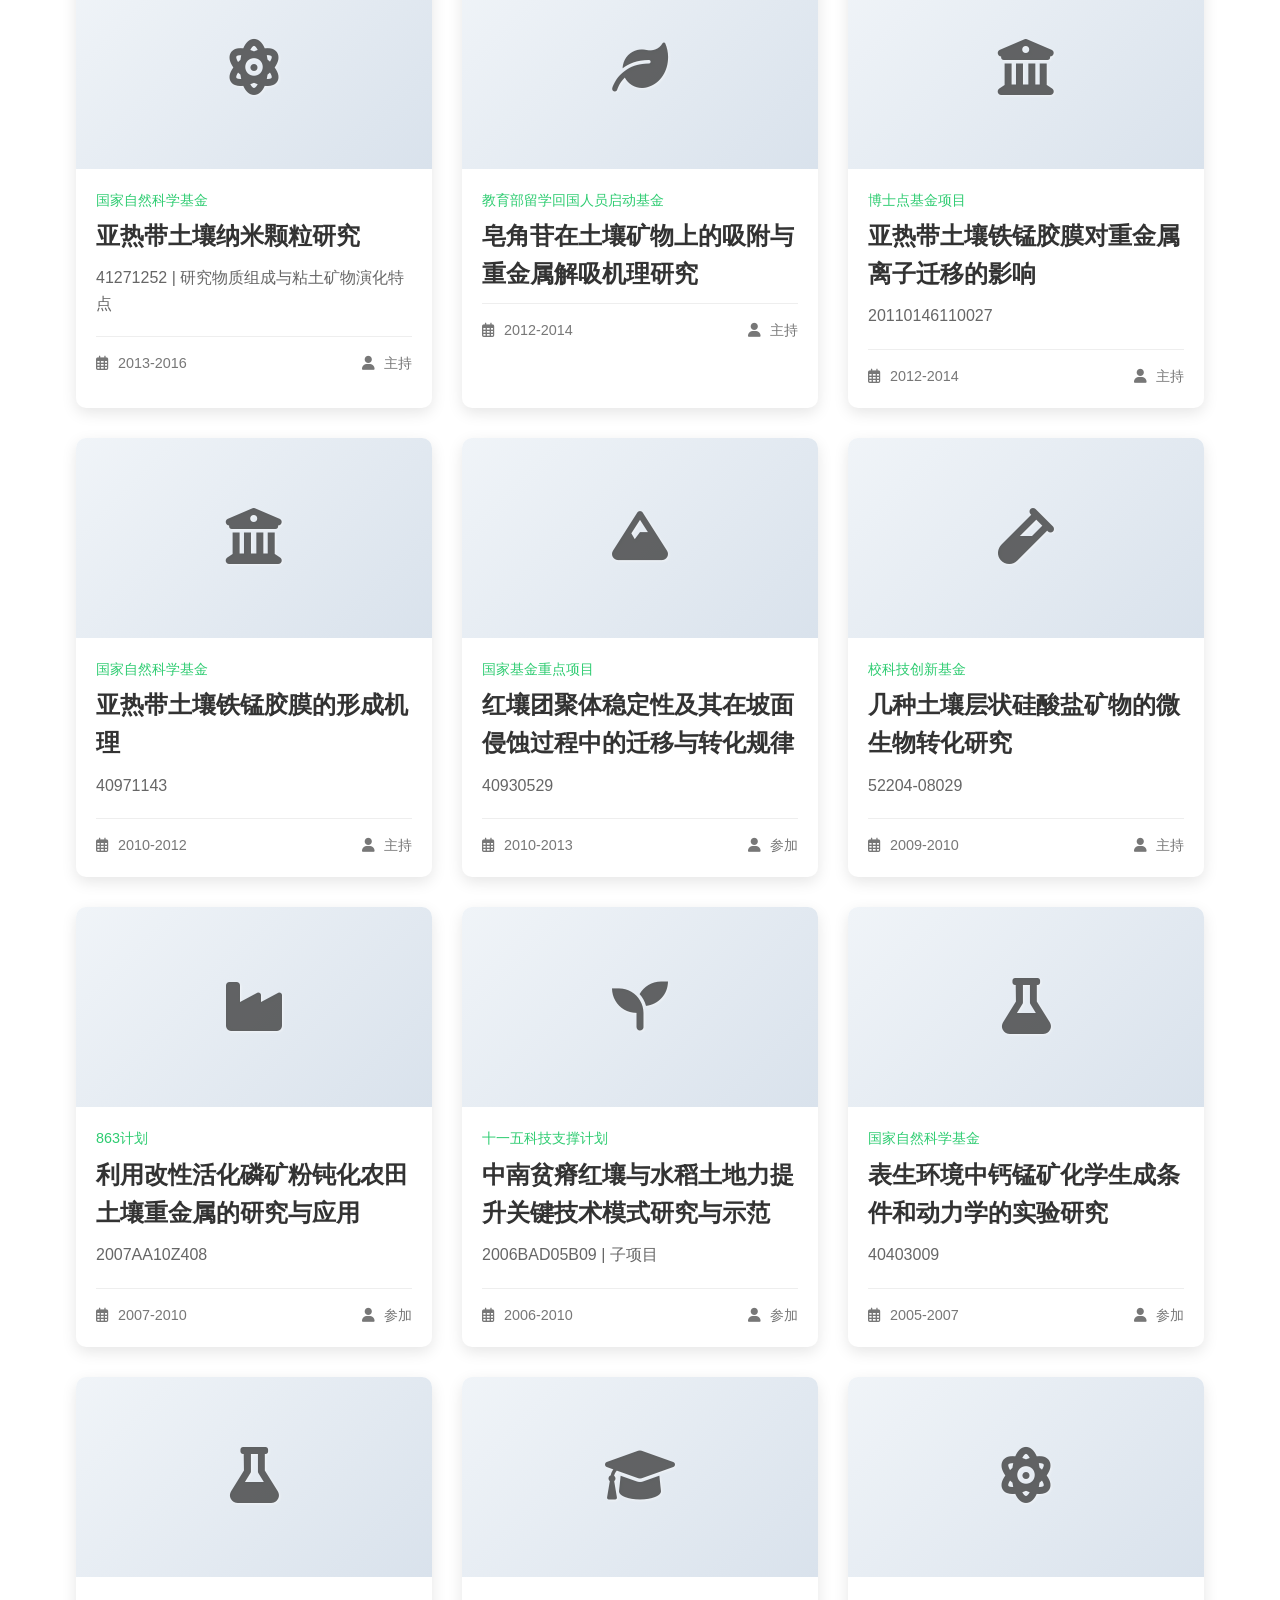
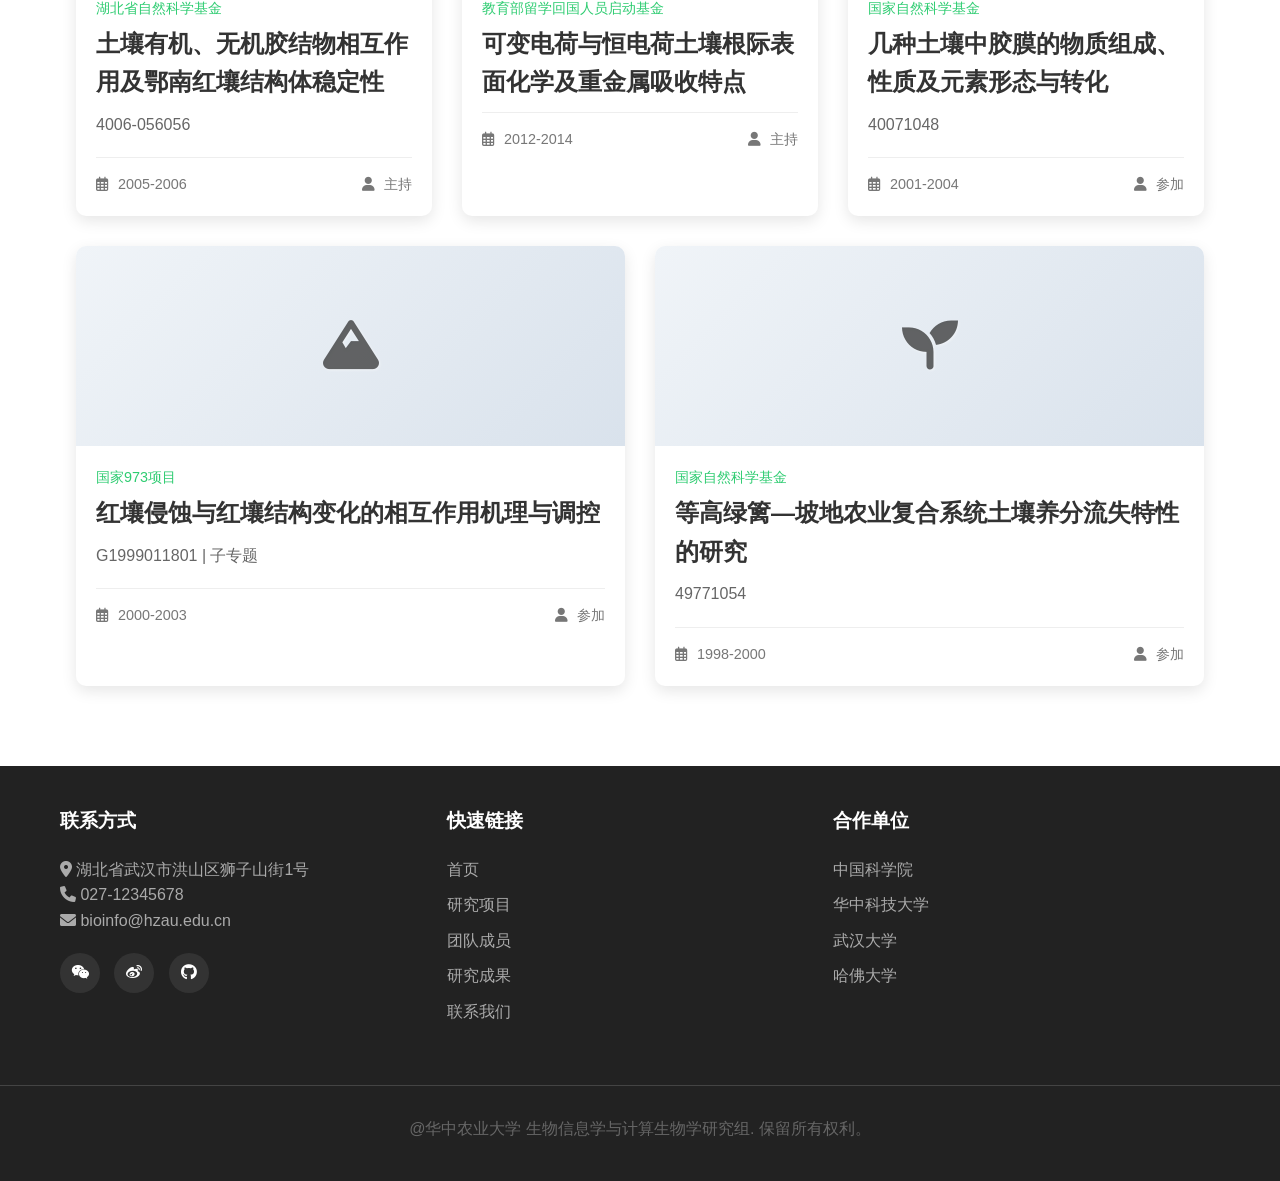
<file: html/projects.html>
<!DOCTYPE html>
<html lang="zh-CN">

<head>
    <meta charset="UTF-8">
    <meta name="viewport" content="width=device-width, initial-scale=1.0">
    <title>研究项目 - 华中农业大学生物信息学研究组</title>
    <link rel="stylesheet" href="../css/base.css">
    <link rel="stylesheet" href="../css/animation.css">
    <link rel="stylesheet" href="https://cdnjs.cloudflare.com/ajax/libs/font-awesome/6.0.0-beta3/css/all.min.css">
    <style>
        .projects-hero {
            position: relative;
            height: 60vh;
            min-height: 400px;
            display: flex;
            justify-content: center;
            align-items: center;
            text-align: center;
            color: white;
            background: linear-gradient(rgba(0, 0, 0, 0.6), rgba(0, 0, 0, 0.8)), url('../image/school.jpg');
            background-attachment: fixed;
            background-position: center;
            background-repeat: no-repeat;
            background-size: cover;
        }

        .projects-hero-content {
            max-width: 800px;
            padding: 0 20px;
        }

        .projects-hero-title {
            font-size: 3rem;
            margin-bottom: 20px;
            opacity: 0;
            transform: translateY(30px);
            animation: fadeInUp 1s ease forwards;
        }

        .projects-hero-subtitle {
            font-size: 1.3rem;
            margin-bottom: 30px;
            opacity: 0;
            transform: translateY(30px);
            animation: fadeInUp 1s ease 0.3s forwards;
        }

        .filter-container {
            display: flex;
            justify-content: center;
            margin: 40px 0;
            flex-wrap: wrap;
        }

        .filter-button {
            background-color: #f5f5f5;
            border: none;
            padding: 10px 20px;
            margin: 5px;
            border-radius: 30px;
            cursor: pointer;
            font-weight: 500;
            transition: all 0.3s ease;
        }

        .filter-button:hover,
        .filter-button.active {
            background-color: #2ecc71;
            color: white;
        }

        .projects-container {
            max-width: 1200px;
            margin: 0 auto;
            padding: 0 20px;
            display: flex;
            flex-wrap: wrap;
            gap: 30px;
            margin-bottom: 80px;
        }

        .project-card {
            flex: 1;
            min-width: 300px;
            background-color: white;
            border-radius: 10px;
            overflow: hidden;
            box-shadow: 0 5px 15px rgba(0, 0, 0, 0.1);
            transition: all 0.3s ease;
            transform: translateY(50px);
            opacity: 0;
        }

        .project-card.animate {
            transform: translateY(0);
            opacity: 1;
        }

        .project-card:hover {
            transform: translateY(-10px);
            box-shadow: 0 15px 30px rgba(0, 0, 0, 0.2);
        }

        .project-image {
            height: 200px;
            overflow: hidden;
            position: relative;
            background: linear-gradient(135deg, #f0f4f8 0%, #d9e2ec 100%);
        }

        .project-image-overlay {
            position: absolute;
            top: 0;
            left: 0;
            width: 100%;
            height: 100%;
            display: flex;
            justify-content: center;
            align-items: center;
            opacity: 1;
            transition: all 0.3s ease;
        }

        .project-icon {
            font-size: 3.5rem;
            color: rgba(0, 0, 0, 0.6);
            text-shadow: 1px 1px 3px rgba(255, 255, 255, 0.5);
            transform: scale(1);
            transition: all 0.3s ease;
        }

        .project-content {
            padding: 20px;
        }

        .project-category {
            font-size: 0.9rem;
            color: #2ecc71;
            margin-bottom: 5px;
            text-transform: uppercase;
        }

        .project-title {
            font-size: 1.5rem;
            margin-bottom: 10px;
            color: #333;
        }

        .project-description {
            color: #666;
            margin-bottom: 20px;
            line-height: 1.6;
        }

        .project-meta {
            display: flex;
            justify-content: space-between;
            border-top: 1px solid #eee;
            padding-top: 15px;
            color: #777;
            font-size: 0.9rem;
        }

        .project-meta i {
            margin-right: 5px;
        }

        .project-detail-button {
            display: inline-block;
            padding: 10px 20px;
            background-color: #3498db;
            color: white;
            text-decoration: none;
            border-radius: 5px;
            font-weight: 500;
            transition: all 0.3s ease;
            margin-top: 10px;
        }

        .project-detail-button:hover {
            background-color: #2980b9;
        }

        @media (max-width: 768px) {
            .projects-hero-title {
                font-size: 2.2rem;
            }
            
            .projects-hero-subtitle {
                font-size: 1.1rem;
            }
            
            .project-card {
                min-width: 100%;
            }
        }
    </style>
</head>

<body>
    <header>
        <nav class="navbar">
            <div class="logo">
                <h1>HZAU-BIO</h1>
            </div>
            <ul class="nav-links">
                <li><a href="../index.html">首页</a></li>
                <li><a href="teacher.html">导师介绍</a></li>
                <li><a href="team.html">成员</a></li>
                <li><a href="projects.html" class="active">科学研究</a></li>
                <li><a href="main_paper.html">主要论文</a></li>
            </ul>
            <div class="burger">
                <div class="line1"></div>
                <div class="line2"></div>
                <div class="line3"></div>
            </div>
        </nav>
    </header>

    <main>
        <!-- 英雄区域 -->
        <section class="projects-hero">
            <div class="projects-hero-content">
                <h1 class="projects-hero-title">研究项目</h1>
                <p class="projects-hero-subtitle">我们的研究组致力于开展前沿生物信息学研究项目，涵盖基因组学、蛋白质结构、机器学习和计算生物学等多个领域</p>
            </div>
        </section>

        <!-- 项目筛选器 -->
        <section class="container">
            <!-- 项目列表 -->
            <div class="projects-container">
                <!-- 在研项目 -->
                <div class="project-card scroll-animation">
                    <div class="project-image">
                        <div class="project-image-overlay">
                            <div class="project-icon">
                                <i class="fas fa-seedling"></i>
                            </div>
                        </div>
                    </div>
                    <div class="project-content">
                        <div class="project-category">国家绿肥产业技术体系</div>
                        <h3 class="project-title">水田土壤及养分管理岗位</h3>
                        <p class="project-description">CARS-22</p>
                        <div class="project-meta">
                            <span><i class="far fa-calendar-alt"></i> 2017-至今</span>
                            <span><i class="fas fa-user"></i> 参加</span>
                        </div>
                    </div>
                </div>

                <div class="project-card scroll-animation">
                    <div class="project-image">
                        <div class="project-image-overlay">
                            <div class="project-icon">
                                <i class="fas fa-microscope"></i>
                            </div>
                        </div>
                    </div>
                    <div class="project-content">
                        <div class="project-category">国家自然科学基金</div>
                        <h3 class="project-title">长期绿肥还田下水稻土中黏土矿物演化研究</h3>
                        <p class="project-description">41977020 | 研究黏土矿物演化及其对团聚体水稳性的影响</p>
                        <div class="project-meta">
                            <span><i class="far fa-calendar-alt"></i> 2020-2023</span>
                            <span><i class="fas fa-user"></i> 主持</span>
                        </div>
                    </div>
                </div>

                <div class="project-card scroll-animation">
                    <div class="project-image">
                        <div class="project-image-overlay">
                            <div class="project-icon">
                                <i class="fas fa-city"></i>
                            </div>
                        </div>
                    </div>
                    <div class="project-content">
                        <div class="project-category">国家重点研发计划</div>
                        <h3 class="project-title">村镇社区环境监测及修复关键技术研发</h3>
                        <p class="project-description">2019YFD1100503</p>
                        <div class="project-meta">
                            <span><i class="far fa-calendar-alt"></i> 2019-2023</span>
                            <span><i class="fas fa-user"></i> 子课题主持</span>
                        </div>
                    </div>
                </div>

                <div class="project-card scroll-animation">
                    <div class="project-image">
                        <div class="project-image-overlay">
                            <div class="project-icon">
                                <i class="fas fa-recycle"></i>
                            </div>
                        </div>
                    </div>
                    <div class="project-content">
                        <div class="project-category">公益性行业专项</div>
                        <h3 class="project-title">生活污泥沼气化处理利用技术及设备研究与示范</h3>
                        <p class="project-description">201303101</p>
                        <div class="project-meta">
                            <span><i class="far fa-calendar-alt"></i> 2013-2017</span>
                            <span><i class="fas fa-user"></i> 参加</span>
                        </div>
                    </div>
                </div>

                <div class="project-card scroll-animation">
                    <div class="project-image">
                        <div class="project-image-overlay">
                            <div class="project-icon">
                                <i class="fas fa-leaf"></i>
                            </div>
                        </div>
                    </div>
                    <div class="project-content">
                        <div class="project-category">公益性行业专项</div>
                        <h3 class="project-title">主要粮食作物一次性施肥技术研究与示范</h3>
                        <p class="project-description">201303103</p>
                        <div class="project-meta">
                            <span><i class="far fa-calendar-alt"></i> 2013-2017</span>
                            <span><i class="fas fa-user"></i> 参加</span>
                        </div>
                    </div>
                </div>

                <!-- 继续添加更多项目卡片 -->
                <div class="project-card scroll-animation">
                    <div class="project-image">
                        <div class="project-image-overlay">
                            <div class="project-icon">
                                <i class="fas fa-atom"></i>
                            </div>
                        </div>
                    </div>
                    <div class="project-content">
                        <div class="project-category">国家自然科学基金</div>
                        <h3 class="project-title">地带性土壤纳米颗粒研究</h3>
                        <p class="project-description">41271252 | 研究物质组成与粘土矿物演化特点</p>
                        <div class="project-meta">
                            <span><i class="far fa-calendar-alt"></i> 2013-2016</span>
                            <span><i class="fas fa-user"></i> 主持</span>
                        </div>
                    </div>
                </div>

                <!-- 继续添加其他项目... -->
                <div class="project-card scroll-animation">
                    <div class="project-image">
                        <div class="project-image-overlay">
                            <div class="project-icon">
                                <i class="fas fa-atom"></i>
                            </div>
                        </div>
                    </div>
                    <div class="project-content">
                        <div class="project-category">国家自然科学基金</div>
                        <h3 class="project-title">亚热带土壤纳米颗粒研究</h3>
                        <p class="project-description">41271252 | 研究物质组成与粘土矿物演化特点</p>
                        <div class="project-meta">
                            <span><i class="far fa-calendar-alt"></i> 2013-2016</span>
                            <span><i class="fas fa-user"></i> 主持</span>
                        </div>
                    </div>
                </div>

                <div class="project-card scroll-animation">
                    <div class="project-image">
                        <div class="project-image-overlay">
                            <div class="project-icon">
                                <i class="fas fa-leaf"></i>
                            </div>
                        </div>
                    </div>
                    <div class="project-content">
                        <div class="project-category">教育部留学回国人员启动基金</div>
                        <h3 class="project-title">皂角苷在土壤矿物上的吸附与重金属解吸机理研究</h3>
                        <div class="project-meta">
                            <span><i class="far fa-calendar-alt"></i> 2012-2014</span>
                            <span><i class="fas fa-user"></i> 主持</span>
                        </div>
                    </div>
                </div>

                <div class="project-card scroll-animation">
                    <div class="project-image">
                        <div class="project-image-overlay">
                            <div class="project-icon">
                                <i class="fas fa-university"></i>
                            </div>
                        </div>
                    </div>
                    <div class="project-content">
                        <div class="project-category">博士点基金项目</div>
                        <h3 class="project-title">亚热带土壤铁锰胶膜对重金属离子迁移的影响</h3>
                        <p class="project-description">20110146110027</p>
                        <div class="project-meta">
                            <span><i class="far fa-calendar-alt"></i> 2012-2014</span>
                            <span><i class="fas fa-user"></i> 主持</span>
                        </div>
                    </div>
                </div>

                <div class="project-card scroll-animation">
                    <div class="project-image">
                        <div class="project-image-overlay">
                            <div class="project-icon">
                                <i class="fas fa-university"></i>
                            </div>
                        </div>
                    </div>
                    <div class="project-content">
                        <div class="project-category">国家自然科学基金</div>
                        <h3 class="project-title">亚热带土壤铁锰胶膜的形成机理</h3>
                        <p class="project-description">40971143</p>
                        <div class="project-meta">
                            <span><i class="far fa-calendar-alt"></i> 2010-2012</span>
                            <span><i class="fas fa-user"></i> 主持</span>
                        </div>
                    </div>
                </div>

                <div class="project-card scroll-animation">
                    <div class="project-image">
                        <div class="project-image-overlay">
                            <div class="project-icon">
                                <i class="fas fa-mountain"></i>
                            </div>
                        </div>
                    </div>
                    <div class="project-content">
                        <div class="project-category">国家基金重点项目</div>
                        <h3 class="project-title">红壤团聚体稳定性及其在坡面侵蚀过程中的迁移与转化规律</h3>
                        <p class="project-description">40930529</p>
                        <div class="project-meta">
                            <span><i class="far fa-calendar-alt"></i> 2010-2013</span>
                            <span><i class="fas fa-user"></i> 参加</span>
                        </div>
                    </div>
                </div>

                <!-- 继续添加更早期的项目... -->
                <div class="project-card scroll-animation">
                    <div class="project-image">
                        <div class="project-image-overlay">
                            <div class="project-icon">
                                <i class="fas fa-vial"></i>
                            </div>
                        </div>
                    </div>
                    <div class="project-content">
                        <div class="project-category">校科技创新基金</div>
                        <h3 class="project-title">几种土壤层状硅酸盐矿物的微生物转化研究</h3>
                        <p class="project-description">52204-08029</p>
                        <div class="project-meta">
                            <span><i class="far fa-calendar-alt"></i> 2009-2010</span>
                            <span><i class="fas fa-user"></i> 主持</span>
                        </div>
                    </div>
                </div>

                <div class="project-card scroll-animation">
                    <div class="project-image">
                        <div class="project-image-overlay">
                            <div class="project-icon">
                                <i class="fas fa-industry"></i>
                            </div>
                        </div>
                    </div>
                    <div class="project-content">
                        <div class="project-category">863计划</div>
                        <h3 class="project-title">利用改性活化磷矿粉钝化农田土壤重金属的研究与应用</h3>
                        <p class="project-description">2007AA10Z408</p>
                        <div class="project-meta">
                            <span><i class="far fa-calendar-alt"></i> 2007-2010</span>
                            <span><i class="fas fa-user"></i> 参加</span>
                        </div>
                    </div>
                </div>

                <div class="project-card scroll-animation">
                    <div class="project-image">
                        <div class="project-image-overlay">
                            <div class="project-icon">
                                <i class="fas fa-seedling"></i>
                            </div>
                        </div>
                    </div>
                    <div class="project-content">
                        <div class="project-category">十一五科技支撑计划</div>
                        <h3 class="project-title">中南贫瘠红壤与水稻土地力提升关键技术模式研究与示范</h3>
                        <p class="project-description">2006BAD05B09 | 子项目</p>
                        <div class="project-meta">
                            <span><i class="far fa-calendar-alt"></i> 2006-2010</span>
                            <span><i class="fas fa-user"></i> 参加</span>
                        </div>
                    </div>
                </div>

                <div class="project-card scroll-animation">
                    <div class="project-image">
                        <div class="project-image-overlay">
                            <div class="project-icon">
                                <i class="fas fa-flask"></i>
                            </div>
                        </div>
                    </div>
                    <div class="project-content">
                        <div class="project-category">国家自然科学基金</div>
                        <h3 class="project-title">表生环境中钙锰矿化学生成条件和动力学的实验研究</h3>
                        <p class="project-description">40403009</p>
                        <div class="project-meta">
                            <span><i class="far fa-calendar-alt"></i> 2005-2007</span>
                            <span><i class="fas fa-user"></i> 参加</span>
                        </div>
                    </div>
                </div>

                <div class="project-card scroll-animation">
                    <div class="project-image">
                        <div class="project-image-overlay">
                            <div class="project-icon">
                                <i class="fas fa-flask"></i>
                            </div>
                        </div>
                    </div>
                    <div class="project-content">
                        <div class="project-category">湖北省自然科学基金</div>
                        <h3 class="project-title">土壤有机、无机胶结物相互作用及鄂南红壤结构体稳定性</h3>
                        <p class="project-description">4006-056056</p>
                        <div class="project-meta">
                            <span><i class="far fa-calendar-alt"></i> 2005-2006</span>
                            <span><i class="fas fa-user"></i> 主持</span>
                        </div>
                    </div>
                </div>

                <div class="project-card scroll-animation">
                    <div class="project-image">
                        <div class="project-image-overlay">
                            <div class="project-icon">
                                <i class="fas fa-graduation-cap"></i>
                            </div>
                        </div>
                    </div>
                    <div class="project-content">
                        <div class="project-category">教育部留学回国人员启动基金</div>
                        <h3 class="project-title">可变电荷与恒电荷土壤根际表面化学及重金属吸收特点</h3>
                        <div class="project-meta">
                            <span><i class="far fa-calendar-alt"></i> 2012-2014</span>
                            <span><i class="fas fa-user"></i> 主持</span>
                        </div>
                    </div>
                </div>

                <div class="project-card scroll-animation">
                    <div class="project-image">
                        <div class="project-image-overlay">
                            <div class="project-icon">
                                <i class="fas fa-atom"></i>
                            </div>
                        </div>
                    </div>
                    <div class="project-content">
                        <div class="project-category">国家自然科学基金</div>
                        <h3 class="project-title">几种土壤中胶膜的物质组成、性质及元素形态与转化</h3>
                        <p class="project-description">40071048</p>
                        <div class="project-meta">
                            <span><i class="far fa-calendar-alt"></i> 2001-2004</span>
                            <span><i class="fas fa-user"></i> 参加</span>
                        </div>
                    </div>
                </div>

                <div class="project-card scroll-animation">
                    <div class="project-image">
                        <div class="project-image-overlay">
                            <div class="project-icon">
                                <i class="fas fa-mountain"></i>
                            </div>
                        </div>
                    </div>
                    <div class="project-content">
                        <div class="project-category">国家973项目</div>
                        <h3 class="project-title">红壤侵蚀与红壤结构变化的相互作用机理与调控</h3>
                        <p class="project-description">G1999011801 | 子专题</p>
                        <div class="project-meta">
                            <span><i class="far fa-calendar-alt"></i> 2000-2003</span>
                            <span><i class="fas fa-user"></i> 参加</span>
                        </div>
                    </div>
                </div>

                <div class="project-card scroll-animation">
                    <div class="project-image">
                        <div class="project-image-overlay">
                            <div class="project-icon">
                                <i class="fas fa-seedling"></i>
                            </div>
                        </div>
                    </div>
                    <div class="project-content">
                        <div class="project-category">国家自然科学基金</div>
                        <h3 class="project-title">等高绿篱—坡地农业复合系统土壤养分流失特性的研究</h3>
                        <p class="project-description">49771054</p>
                        <div class="project-meta">
                            <span><i class="far fa-calendar-alt"></i> 1998-2000</span>
                            <span><i class="fas fa-user"></i> 参加</span>
                        </div>
                    </div>
                </div>
                
            </div>
        </section>
    </main>

    <footer>
        <div class="footer-content">
            <div class="footer-section">
                <h3 class="footer-title">联系方式</h3>
                <p><i class="fas fa-map-marker-alt"></i> 湖北省武汉市洪山区狮子山街1号</p>
                <p><i class="fas fa-phone"></i> 027-12345678</p>
                <p><i class="fas fa-envelope"></i> bioinfo@hzau.edu.cn</p>
                <div class="social-icons">
                    <a href="#"><i class="fab fa-weixin"></i></a>
                    <a href="#"><i class="fab fa-weibo"></i></a>
                    <a href="#"><i class="fab fa-github"></i></a>
                </div>
            </div>
            
            <div class="footer-section">
                <h3 class="footer-title">快速链接</h3>
                <div class="footer-links">
                    <a href="../index.html">首页</a>
                    <a href="projects.html">研究项目</a>
                    <a href="team.html">团队成员</a>
                    <a href="main_paper.html">研究成果</a>
                    <a href="contact.html">联系我们</a>
                </div>
            </div>
            
            <div class="footer-section">
                <h3 class="footer-title">合作单位</h3>
                <div class="footer-links">
                    <a href="#">中国科学院</a>
                    <a href="#">华中科技大学</a>
                    <a href="#">武汉大学</a>
                    <a href="#">哈佛大学</a>
                </div>
            </div>
        </div>
        
        <div class="copyright">
            <p>@华中农业大学 生物信息学与计算生物学研究组. 保留所有权利。</p>
        </div>
    </footer>

    <script src="../js/main.js"></script>
    <script src="../js/animations.js"></script>

    <script>
        // 移除项目筛选功能的脚本
        document.addEventListener('DOMContentLoaded', function() {
            const projectCards = document.querySelectorAll('.project-card');
            
            // 只保留动画效果
            projectCards.forEach(card => {
                card.style.display = 'block';
                setTimeout(() => {
                    card.style.opacity = '1';
                    card.style.transform = 'translateY(0)';
                }, 50);
            });
        });
    </script>
</body>

</html>
</file>
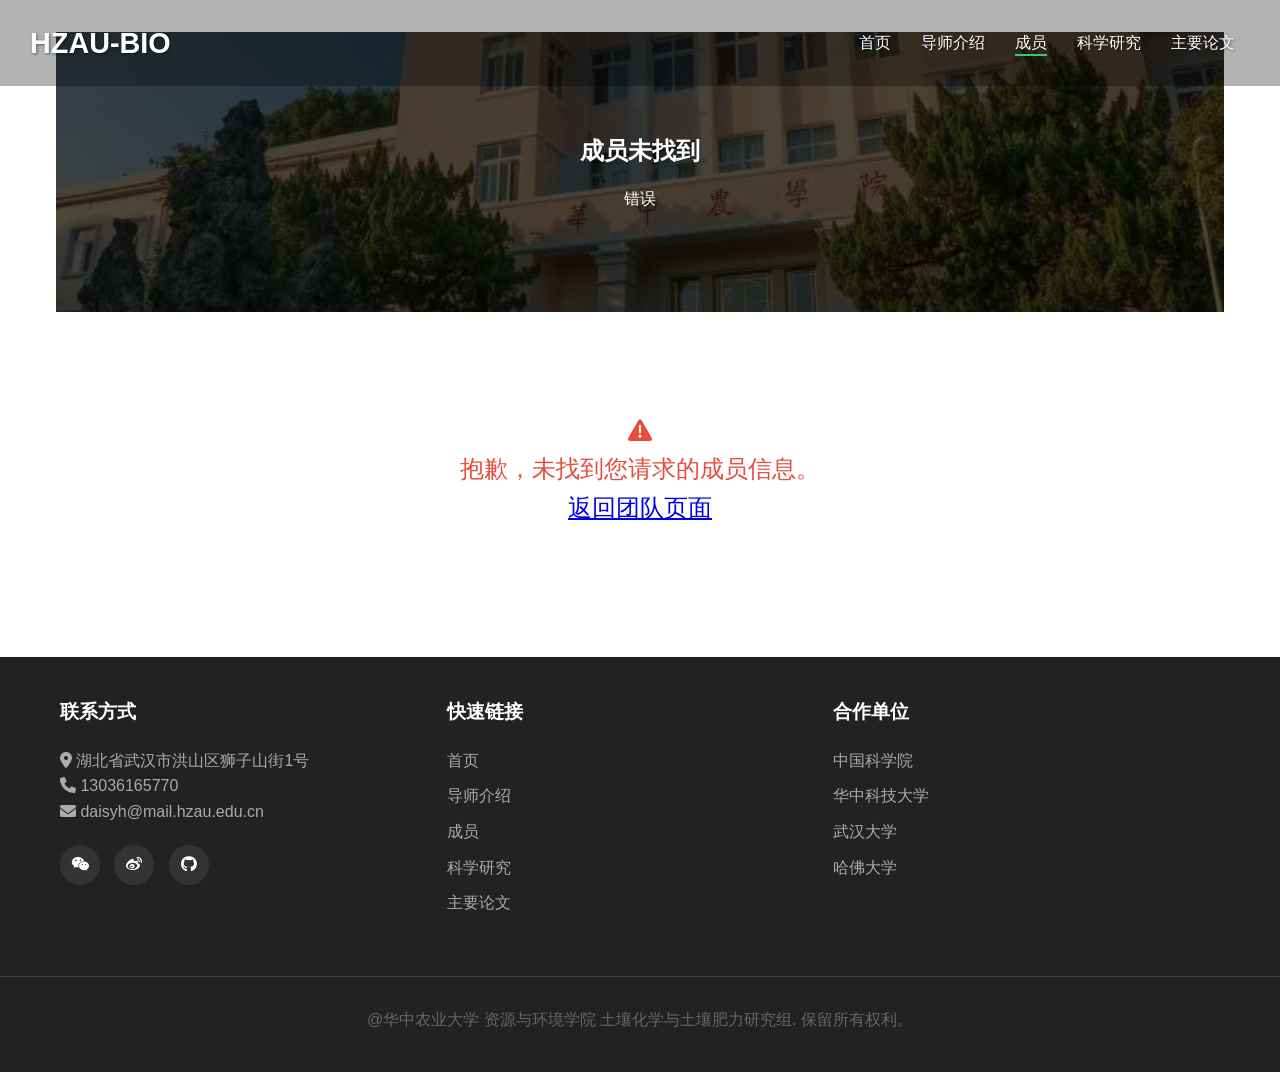
<file: html/student_detail.html>
<!DOCTYPE html>
<html lang="zh-CN">
<head>
    <meta charset="UTF-8">
    <meta name="viewport" content="width=device-width, initial-scale=1.0">
    <title>成员详情 - 土壤化学与土壤肥力研究组</title>
    
    <!-- 预加载关键资源 -->
    <link rel="preload" href="../css/base.css" as="style">
    <link rel="preload" href="../css/animation.css" as="style">
    <link rel="preload" href="../image/school.jpg" as="image">
    
    <link rel="stylesheet" href="../css/base.css">
    <link rel="stylesheet" href="../css/animation.css">
    <link rel="stylesheet" href="https://cdnjs.cloudflare.com/ajax/libs/font-awesome/6.0.0-beta3/css/all.min.css" media="print" onload="this.media='all'">
    <style>
        .member-header {
            background: linear-gradient(rgba(0, 0, 0, 0.7), rgba(0, 0, 0, 0.7)), url('../image/school.jpg');
            background-size: cover;
            background-position: center;
            color: white;
            text-align: center;
            padding: 100px 20px;
            margin-bottom: 50px;
        }
        
        .member-container {
            max-width: 1200px;
            margin: 0 auto 80px;
            padding: 0 20px;
            display: grid;
            grid-template-columns: repeat(auto-fit, minmax(300px, 1fr));
            gap: 30px;
        }
        
        .info-card {
            background: white;
            border-radius: 15px;
            padding: 25px;
            box-shadow: 0 5px 15px rgba(0, 0, 0, 0.1);
            transition: transform 0.3s ease;
        }
        
        .info-card:hover {
            transform: translateY(-5px);
        }
        
        .card-header {
            margin-bottom: 20px;
            padding-bottom: 15px;
            border-bottom: 2px solid #2ecc71;
        }
        
        .card-title {
            font-size: 1.5rem;
            color: #333;
            margin-bottom: 10px;
        }
        
        .info-list {
            list-style: none;
            padding: 0;
        }
        
        .info-item {
            margin-bottom: 12px;
            color: #666;
            display: flex;
            align-items: flex-start;
        }
        
        .info-item i {
            margin-right: 10px;
            color: #2ecc71;
            width: 20px;
            margin-top: 4px;
        }
        
        .contact-card {
            grid-column: span 2;
            text-align: center;
        }
        
        .contact-icons {
            display: flex;
            justify-content: center;
            gap: 20px;
            margin-top: 20px;
        }
        
        .contact-icons a {
            display: flex;
            align-items: center;
            justify-content: center;
            width: 50px;
            height: 50px;
            border-radius: 50%;
            background-color: #f5f5f5;
            color: #333;
            transition: all 0.3s ease;
            text-decoration: none;
        }
        
        .contact-icons a:hover {
            background-color: #2ecc71;
            color: white;
            transform: translateY(-5px);
        }
        
        @media (max-width: 768px) {
            .member-container {
                grid-template-columns: 1fr;
            }
            
            .contact-card {
                grid-column: span 1;
            }
        }

        .loading {
            text-align: center;
            padding: 50px;
            font-size: 1.5rem;
            color: #666;
        }

        .not-found {
            text-align: center;
            padding: 50px;
            font-size: 1.5rem;
            color: #e74c3c;
        }
    </style>
</head>
<body>
    <header>
        <nav class="navbar">
            <div class="logo">
                <h1>HZAU-BIO</h1>
            </div>
            <ul class="nav-links">
                <li><a href="../index.html">首页</a></li>
                <li><a href="teacher.html">导师介绍</a></li>
                <li><a href="team.html" class="active">成员</a></li>
                <li><a href="projects.html">科学研究</a></li>
                <li><a href="main_paper.html">主要论文</a></li>
            </ul>
            <div class="burger">
                <div class="line1"></div>
                <div class="line2"></div>
                <div class="line3"></div>
            </div>
        </nav>
    </header>

    <main>
        <section class="member-header">
            <h1 class="member-title" id="memberName">加载中...</h1>
            <p class="member-subtitle" id="memberRole">请稍候</p>
        </section>
        
        <section class="member-container" id="memberContainer">
            <div class="loading">
                <i class="fas fa-spinner fa-spin"></i> 正在加载成员信息...
            </div>
        </section>
    </main>

    <footer>
        <div class="footer-content">
            <div class="footer-section">
                <h3 class="footer-title">联系方式</h3>
                <p><i class="fas fa-map-marker-alt"></i> 湖北省武汉市洪山区狮子山街1号</p>
                <p><i class="fas fa-phone"></i> 13036165770</p>
                <p><i class="fas fa-envelope"></i> daisyh@mail.hzau.edu.cn</p>
                <div class="social-icons">
                    <a href="#"><i class="fab fa-weixin"></i></a>
                    <a href="#"><i class="fab fa-weibo"></i></a>
                    <a href="#"><i class="fab fa-github"></i></a>
                </div>
            </div>
            
            <div class="footer-section">
                <h3 class="footer-title">快速链接</h3>
                <div class="footer-links">
                    <a href="../index.html">首页</a>
                    <a href="teacher.html">导师介绍</a>
                    <a href="team.html">成员</a>
                    <a href="projects.html">科学研究</a>
                    <a href="main_paper.html">主要论文</a>
                </div>
            </div>
            
            <div class="footer-section">
                <h3 class="footer-title">合作单位</h3>
                <div class="footer-links">
                    <a href="#">中国科学院</a>
                    <a href="#">华中科技大学</a>
                    <a href="#">武汉大学</a>
                    <a href="#">哈佛大学</a>
                </div>
            </div>
        </div>
        
        <div class="copyright">
            <p>@华中农业大学 资源与环境学院 土壤化学与土壤肥力研究组. 保留所有权利。</p>
        </div>
    </footer>

    <script src="../js/main.js"></script>
    <script src="../js/animations.js"></script>
    <script>
        // 所有成员数据
        const teamMembers = {
            "cao_chi": {
                name: "曹迟",
                role: "博士研究生",
                level: "博士",
                year: "2024",
                direction: "土壤矿物",
                advisor: "黄丽教授",
                politics: "党员",
                office: "东附楼312",
                email: "",
                phone: "",
                wechat: "",
                qq: ""
            },
            "gan_yafen": {
                name: "甘雅芬",
                role: "博士研究生",
                level: "博士",
                year: "2020",
                direction: "土壤矿物",
                advisor: "黄丽教授",
                politics: "党员",
                office: "东附楼312",
                email: "",
                phone: "",
                wechat: "",
                qq: ""
            },
            "xue_zhirui": {
                name: "薛智睿",
                role: "硕士研究生",
                level: "硕士",
                year: "2024",
                direction: "土壤矿物",
                advisor: "黄丽教授",
                politics: "群众",
                office: "东附楼312",
                email: "2787525867@qq.com",
                phone: "18333092529",
                wechat: "",
                qq: "2787525867"
            },
            "sun_junyang": {
                name: "孙骏阳",
                role: "硕士研究生",
                level: "硕士",
                year: "2024",
                direction: "土壤矿物",
                advisor: "黄丽教授",
                politics: "团员",
                office: "东附楼312",
                email: "223498462@qq.com",
                phone: "1830927856",
                wechat: "",
                qq: "223498462"
            },
            "wu_yuyang": {
                name: "吴雨扬",
                role: "硕士研究生",
                level: "硕士",
                year: "2024",
                direction: "土壤矿物",
                advisor: "黄丽教授",
                politics: "团员",
                office: "东附楼312",
                email: "3892749835@qq.com",
                phone: "1838922635",
                wechat: "",
                qq: "3892749835"
            },
            "liu_xuehao": {
                name: "刘学浩",
                role: "硕士研究生",
                level: "硕士",
                year: "2024",
                direction: "土壤矿物",
                advisor: "黄丽教授",
                politics: "团员",
                office: "东附楼312",
                email: "8627365728@qq.com",
                phone: "1837927836",
                wechat: "",
                qq: "8627365728"
            },
            "diao_yufang": {
                name: "刁雨方",
                role: "硕士研究生",
                level: "硕士",
                year: "2023",
                direction: "土壤矿物",
                advisor: "黄丽教授",
                politics: "党员",
                office: "东附楼312",
                email: "",
                phone: "",
                wechat: "",
                qq: ""
            },
            "cheng_jinyun": {
                name: "程晋赟",
                role: "硕士研究生",
                level: "硕士",
                year: "2023",
                direction: "土壤矿物",
                advisor: "黄丽教授",
                politics: "团员",
                office: "东附楼312",
                email: "",
                phone: "",
                wechat: "",
                qq: ""
            },
            "wang_haolong": {
                name: "王豪龙",
                role: "硕士研究生",
                level: "硕士",
                year: "2023",
                direction: "土壤矿物",
                advisor: "黄丽教授",
                politics: "团员",
                office: "东附楼312",
                email: "",
                phone: "",
                wechat: "",
                qq: ""
            },
            "huang_lei": {
                name: "黄雷",
                role: "硕士研究生",
                level: "硕士",
                year: "2022",
                direction: "土壤矿物",
                advisor: "黄丽教授",
                politics: "党员",
                office: "东附楼312",
                email: "",
                phone: "",
                wechat: "",
                qq: ""
            },
            "zhou_zhen": {
                name: "周振",
                role: "硕士研究生",
                level: "硕士",
                year: "2021",
                direction: "土壤矿物",
                advisor: "黄丽教授",
                politics: "党员",
                office: "东附楼312",
                email: "",
                phone: "",
                wechat: "",
                qq: ""
            }
        };

        // 获取URL参数
        function getUrlParam(param) {
            const urlParams = new URLSearchParams(window.location.search);
            return urlParams.get(param);
        }

        // 加载成员信息
        function loadMemberInfo() {
            const memberId = getUrlParam('id');
            
            if (!memberId || !teamMembers[memberId]) {
                showNotFound();
                return;
            }
            
            const member = teamMembers[memberId];
            
            // 设置页面标题
            document.title = `${member.name} - 土壤化学与土壤肥力研究组`;
            
            // 更新头部信息
            document.getElementById('memberName').textContent = member.name;
            document.getElementById('memberRole').textContent = member.role;
            
            // 生成成员信息卡片
            const memberContainer = document.getElementById('memberContainer');
            memberContainer.innerHTML = `
                <!-- 基本信息卡片 -->
                <div class="info-card">
                    <div class="card-header">
                        <h2 class="card-title">基本信息</h2>
                    </div>
                    <ul class="info-list">
                        <li class="info-item">
                            <i class="fas fa-user"></i>
                            <span>姓名：<strong>${member.name}</strong></span>
                        </li>
                        <li class="info-item">
                            <i class="fas fa-graduation-cap"></i>
                            <span>学历：${member.level}研究生</span>
                        </li>
                        <li class="info-item">
                            <i class="fas fa-calendar"></i>
                            <span>入学年份：${member.year}年</span>
                        </li>
                        <li class="info-item">
                            <i class="fas fa-microscope"></i>
                            <span>研究方向：${member.direction}</span>
                        </li>
                        <li class="info-item">
                            <i class="fas fa-chalkboard-teacher"></i>
                            <span>导师：${member.advisor}</span>
                        </li>
                        <li class="info-item">
                            <i class="fas fa-flag"></i>
                            <span>政治面貌：${member.politics}</span>
                        </li>
                    </ul>
                </div>

                <!-- 联系方式卡片 -->
                <div class="info-card">
                    <div class="card-header">
                        <h2 class="card-title">联系方式</h2>
                    </div>
                    <ul class="info-list">
                        <li class="info-item">
                            <i class="fas fa-map-marker-alt"></i>
                            <span>办公地点：${member.office}</span>
                        </li>
                        ${member.email ? `
                        <li class="info-item">
                            <i class="fas fa-envelope"></i>
                            <span>邮箱：<a href="mailto:${member.email}">${member.email}</a></span>
                        </li>
                        ` : ''}
                        ${member.phone ? `
                        <li class="info-item">
                            <i class="fas fa-phone"></i>
                            <span>电话：${member.phone}</span>
                        </li>
                        ` : ''}
                    </ul>
                    <div class="contact-icons">
                        <a href="#"><i class="fab fa-weixin"></i></a>
                        <a href="#"><i class="fab fa-qq"></i></a>
                    </div>
                </div>
            `;
        }

        // 显示未找到成员信息
        function showNotFound() {
            document.getElementById('memberName').textContent = "成员未找到";
            document.getElementById('memberRole').textContent = "错误";
            
            const memberContainer = document.getElementById('memberContainer');
            memberContainer.innerHTML = `
                <div class="not-found">
                    <i class="fas fa-exclamation-triangle"></i>
                    <p>抱歉，未找到您请求的成员信息。</p>
                    <p><a href="team.html">返回团队页面</a></p>
                </div>
            `;
        }

        // 页面加载时执行
        document.addEventListener('DOMContentLoaded', loadMemberInfo);
    </script>
</body>
</html>
</file>
<file: css/base.css>
/* 重置默认样式 */
* {
    margin: 0;
    padding: 0;
    box-sizing: border-box;
}

body {
    font-family: 'Arial', sans-serif;
    line-height: 1.6;
    color: #333;
}

/* 头部样式 */
header {
    background-color: #f4f4f4;
    /* padding: 1rem; */
    text-align: center;
}

nav ul {
    list-style: none;
    padding: 1rem 0;
}

nav ul li {
    display: inline;
    margin: 0 1rem;
}

nav ul li a {
    text-decoration: none;
    color: #333;
}

nav ul li a:hover {
    color: #007bff;
}

/* 主要内容区域 */
main {
    max-width: 1200px;
    margin: 2rem auto;
    padding: 0 1rem;
}

section {
    margin-bottom: 2rem;
}

h1, h2 {
    margin-bottom: 1rem;
}

/* 页脚样式 */
footer {
    background-color: #222;
    color: #aaa;
    padding: 40px 0;
    position: relative;
    bottom: auto;
    width: 100%;
}

.footer-content {
    max-width: 1200px;
    margin: 0 auto;
    display: flex;
    flex-wrap: wrap;
    justify-content: space-between;
    padding: 0 20px;
}

.footer-section {
    flex: 1;
    min-width: 250px;
    margin-bottom: 20px;
}

.footer-title {
    color: white;
    margin-bottom: 20px;
    font-size: 1.2rem;
}

.footer-links a {
    display: block;
    color: #aaa;
    text-decoration: none;
    margin-bottom: 10px;
    transition: color 0.3s ease;
}

.footer-links a:hover {
    color: #2ecc71;
}

.social-icons {
    margin-top: 20px;
}

.social-icons a {
    display: inline-block;
    width: 40px;
    height: 40px;
    background-color: #333;
    color: white;
    text-align: center;
    line-height: 40px;
    border-radius: 50%;
    margin-right: 10px;
    transition: all 0.3s ease;
}

.social-icons a:hover {
    background-color: #2ecc71;
    transform: translateY(-5px);
}

.copyright {
    text-align: center;
    padding-top: 30px;
    border-top: 1px solid #444;
    margin-top: 30px;
    color: #666;
}

/* 响应式设计 */
@media (max-width: 768px) {
    nav ul li {
        display: block;
        margin: 0.5rem 0;
    }
    
    main {
        margin: 1rem auto;
    }
    
    .footer-content {
        flex-direction: column;
    }
    
    .footer-section {
        margin-bottom: 30px;
    }
}
</file>
<file: css/animation.css>
/* 动画效果库 */

/* 淡入动画 */
@keyframes fadeIn {
    from {
        opacity: 0;
    }
    to {
        opacity: 1;
    }
}

/* 向上淡入动画 */
@keyframes fadeInUp {
    from {
        opacity: 0;
        transform: translateY(30px);
    }
    to {
        opacity: 1;
        transform: translateY(0);
    }
}

/* 向下淡入动画 */
@keyframes fadeInDown {
    from {
        opacity: 0;
        transform: translateY(-30px);
    }
    to {
        opacity: 1;
        transform: translateY(0);
    }
}

/* 向左淡入动画 */
@keyframes fadeInLeft {
    from {
        opacity: 0;
        transform: translateX(30px);
    }
    to {
        opacity: 1;
        transform: translateX(0);
    }
}

/* 向右淡入动画 */
@keyframes fadeInRight {
    from {
        opacity: 0;
        transform: translateX(-30px);
    }
    to {
        opacity: 1;
        transform: translateX(0);
    }
}

/* 缩放动画 */
@keyframes scale {
    from {
        transform: scale(0.8);
        opacity: 0;
    }
    to {
        transform: scale(1);
        opacity: 1;
    }
}

/* 脉冲动画 */
@keyframes pulse {
    0% {
        transform: scale(1);
    }
    50% {
        transform: scale(1.05);
    }
    100% {
        transform: scale(1);
    }
}

/* 摇晃动画 */
@keyframes shake {
    0%, 100% {
        transform: translateX(0);
    }
    10%, 30%, 50%, 70%, 90% {
        transform: translateX(-5px);
    }
    20%, 40%, 60%, 80% {
        transform: translateX(5px);
    }
}

/* 旋转动画 */
@keyframes rotate {
    from {
        transform: rotate(0deg);
    }
    to {
        transform: rotate(360deg);
    }
}

/* 闪烁动画 */
@keyframes blink {
    0%, 100% {
        opacity: 1;
    }
    50% {
        opacity: 0.5;
    }
}

/* 跳跃动画 */
@keyframes jump {
    0%, 20%, 50%, 80%, 100% {
        transform: translateY(0);
    }
    40% {
        transform: translateY(-20px);
    }
    60% {
        transform: translateY(-10px);
    }
}

/* 波浪动画 */
@keyframes wave {
    0% {
        transform: translateY(0);
    }
    25% {
        transform: translateY(-5px);
    }
    50% {
        transform: translateY(0);
    }
    75% {
        transform: translateY(5px);
    }
    100% {
        transform: translateY(0);
    }
}

/* 淡入缩放动画 */
@keyframes fadeInScale {
    from {
        opacity: 0;
        transform: scale(0.8);
    }
    to {
        opacity: 1;
        transform: scale(1);
    }
}

/* 翻转动画 */
@keyframes flip {
    from {
        transform: perspective(400px) rotateY(90deg);
        opacity: 0;
    }
    to {
        transform: perspective(400px) rotateY(0deg);
        opacity: 1;
    }
}

/* 3D翻转动画 */
@keyframes flip3D {
    0% {
        transform: perspective(400px) rotateX(90deg);
        opacity: 0;
    }
    100% {
        transform: perspective(400px) rotateX(0deg);
        opacity: 1;
    }
}

/* 导航栏动画 */
.navbar {
    background-color: rgba(0, 0, 0, 0.3);
    padding: 20px 30px;
    transition: all 0.5s ease;
    position: fixed;
    width: 100%;
    top: 0;
    left: 0;
    z-index: 1000;
    display: flex;
    justify-content: space-between;
    align-items: center;
}

.navbar.scrolled {
    background-color: white;
    box-shadow: 0 5px 15px rgba(0, 0, 0, 0.1);
    padding: 10px 30px;
}

.navbar.scrolled .nav-links a {
    color: #333;
}

.logo h1 {
    color: white;
    margin: 0;
    font-size: 1.8rem;
    transition: all 0.3s ease;
    text-shadow: 1px 1px 3px rgba(0, 0, 0, 0.5);
}

.navbar.scrolled .logo h1 {
    color: #333;
    text-shadow: none;
}

.nav-links {
    display: flex;
    list-style: none;
    margin: 0;
    padding: 0;
}

.nav-links li {
    margin: 0 15px;
}

.nav-links a {
    text-decoration: none;
    color: white;
    font-weight: 500;
    font-size: 1rem;
    transition: all 0.3s ease;
    position: relative;
    padding: 5px 0;
    text-shadow: 1px 1px 3px rgba(0, 0, 0, 0.5);
}

.nav-links a:hover {
    color: #2ecc71;
}

.nav-links a:after {
    content: '';
    position: absolute;
    width: 0;
    height: 2px;
    background-color: #2ecc71;
    bottom: 0;
    left: 0;
    transition: width 0.3s ease;
}

.nav-links a:hover:after, .nav-links a.active:after {
    width: 100%;
}

.burger {
    display: none;
    cursor: pointer;
}

.burger div {
    width: 25px;
    height: 3px;
    background-color: white;
    margin: 5px;
    transition: all 0.3s ease;
}

.navbar.scrolled .burger div {
    background-color: #333;
}

/* 响应式导航 */
@media screen and (max-width: 768px) {
    .nav-links {
        position: absolute;
        right: 0;
        height: 92vh;
        top: 8vh;
        background-color: white;
        display: flex;
        flex-direction: column;
        align-items: center;
        width: 50%;
        transform: translateX(100%);
        transition: transform 0.5s ease-in;
        box-shadow: -5px 0 10px rgba(0, 0, 0, 0.1);
    }

    .nav-links li {
        opacity: 0;
        margin: 20px 0;
    }

    .nav-links a {
        color: #333;
    }

    .burger {
        display: block;
    }

    .nav-active {
        transform: translateX(0);
    }

    /* 汉堡菜单动画 */
    .toggle .line1 {
        transform: rotate(-45deg) translate(-5px, 6px);
    }

    .toggle .line2 {
        opacity: 0;
    }

    .toggle .line3 {
        transform: rotate(45deg) translate(-5px, -6px);
    }
}

@keyframes navLinkFade {
    from {
        opacity: 0;
        transform: translateX(50px);
    }
    to {
        opacity: 1;
        transform: translateX(0);
    }
}

/* 滚动动画类 */
.scroll-animation {
    opacity: 0;
    transform: translateY(50px);
    transition: all 0.8s ease;
}

.scroll-animation.animate {
    opacity: 1;
    transform: translateY(0);
}

/* 计数器动画 */
.count-animation {
    animation: countUp 2.5s ease-out forwards;
}

@keyframes countUp {
    from {
        opacity: 0;
        transform: translateY(20px);
    }
    to {
        opacity: 1;
        transform: translateY(0);
    }
}

/* 页面加载动画 */
.page-loader {
    position: fixed;
    top: 0;
    left: 0;
    width: 100%;
    height: 100%;
    background-color: white;
    display: flex;
    justify-content: center;
    align-items: center;
    z-index: 9999;
    transition: opacity 0.5s ease, visibility 0.5s ease;
}

.loader {
    width: 50px;
    height: 50px;
    border: 5px solid #f3f3f3;
    border-top: 5px solid #2ecc71;
    border-radius: 50%;
    animation: spin 1s linear infinite;
}

@keyframes spin {
    0% { transform: rotate(0deg); }
    100% { transform: rotate(360deg); }
}

.page-loader.fade-out {
    opacity: 0;
    visibility: hidden;
}

/* 卡片悬停效果 */
.hover-card {
    transition: all 0.3s ease;
    cursor: pointer;
}

.hover-card:hover {
    transform: translateY(-10px);
    box-shadow: 0 15px 30px rgba(0, 0, 0, 0.1);
}

/* 图片悬停效果 */
.image-hover {
    overflow: hidden;
}

.image-hover img {
    transition: all 0.5s ease;
}

.image-hover:hover img {
    transform: scale(1.1);
}

/* 按钮动画 */
.animate-btn {
    position: relative;
    overflow: hidden;
    transition: all 0.3s ease;
}

.animate-btn:before {
    content: '';
    position: absolute;
    top: 0;
    left: -100%;
    width: 100%;
    height: 100%;
    background: linear-gradient(90deg, transparent, rgba(255, 255, 255, 0.2), transparent);
    transition: all 0.5s ease;
}

.animate-btn:hover:before {
    left: 100%;
}

/* 进入视口动画 */
.fade-in-element {
    opacity: 0;
    transform: translateY(20px);
    transition: opacity 0.6s ease, transform 0.6s ease;
}

.fade-in-element.visible {
    opacity: 1;
    transform: translateY(0);
}

/* 时间轴动画 */
.timeline-item {
    opacity: 0;
    transform: translateX(-50px);
    transition: all 0.8s ease;
}

.timeline-item.appear {
    opacity: 1;
    transform: translateX(0);
}

/* 打字机效果 */
.typewriter h1 {
    overflow: hidden;
    border-right: 2px solid #2ecc71;
    white-space: nowrap;
    margin: 0 auto;
    letter-spacing: 0.15em;
    animation: typing 3.5s steps(40, end), blink-caret 0.75s step-end infinite;
}

@keyframes typing {
    from { width: 0 }
    to { width: 100% }
}

@keyframes blink-caret {
    from, to { border-color: transparent }
    50% { border-color: #2ecc71 }
}
</file>
